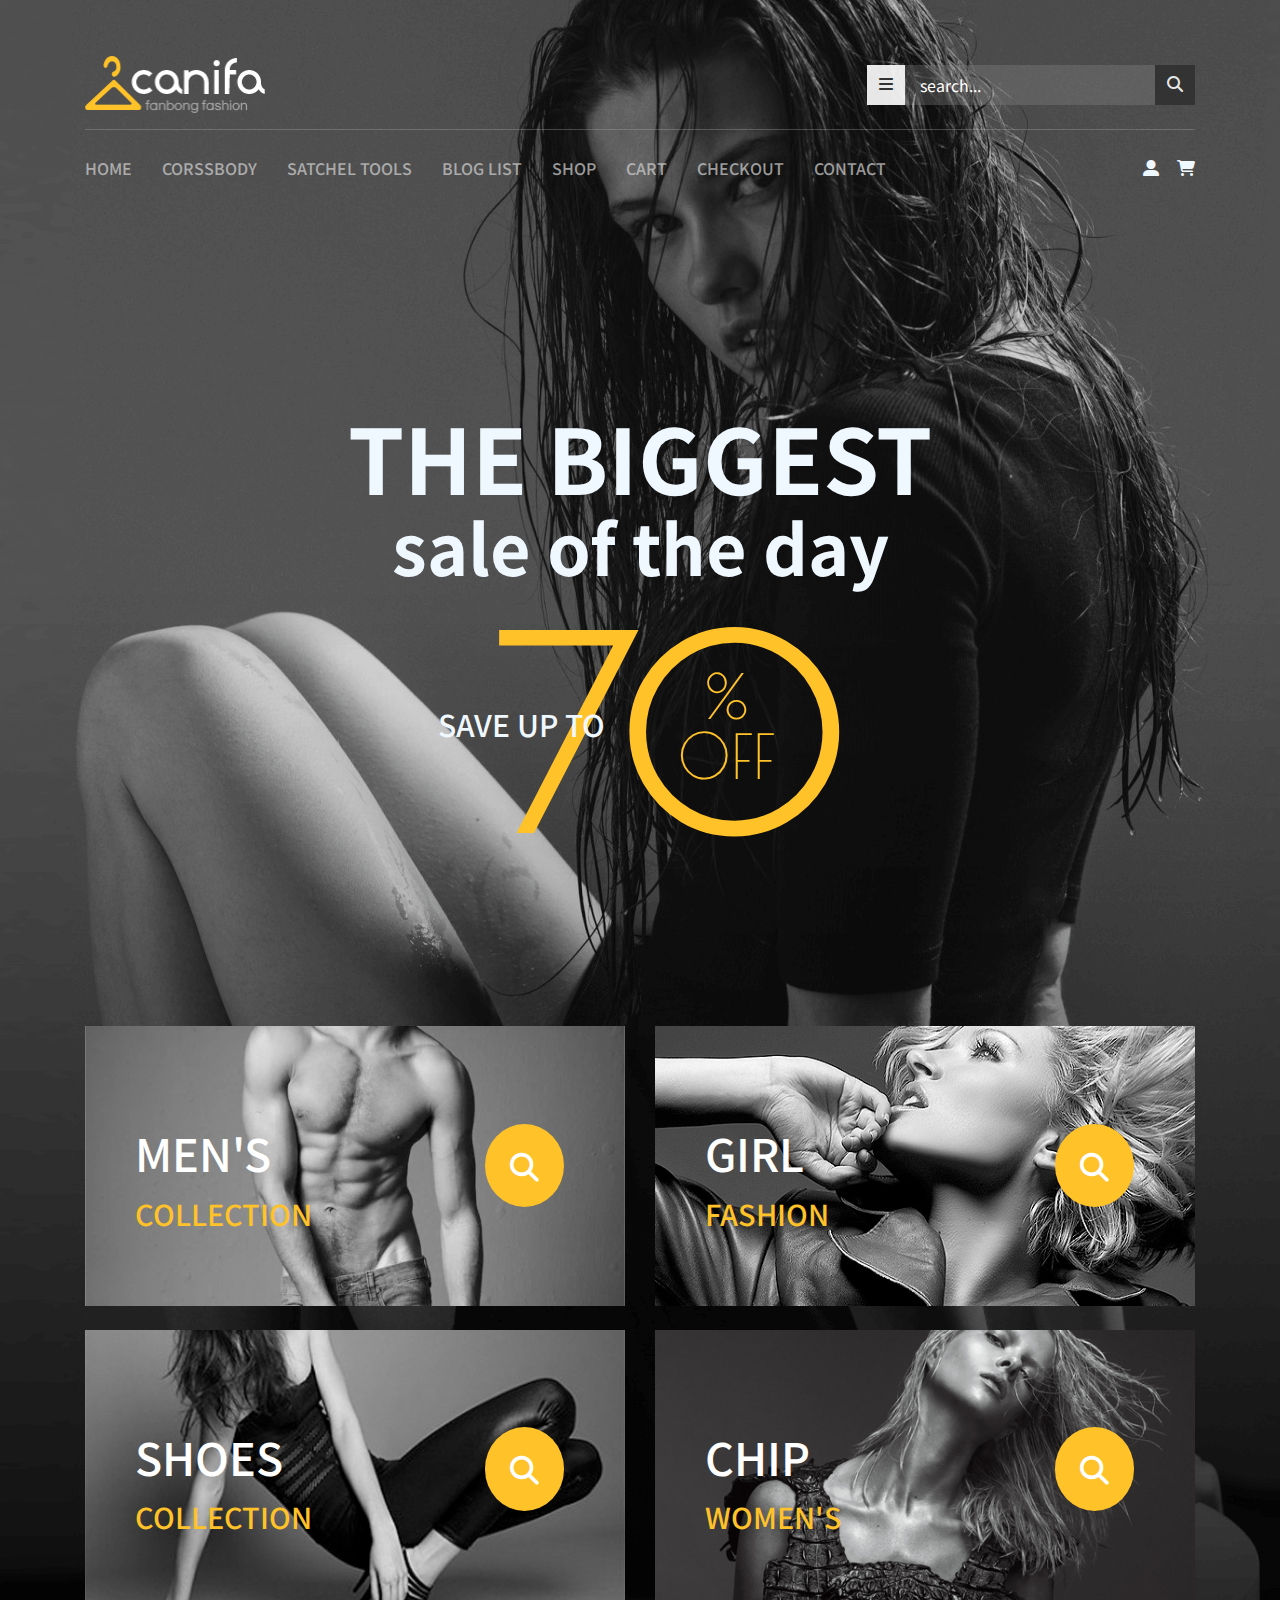
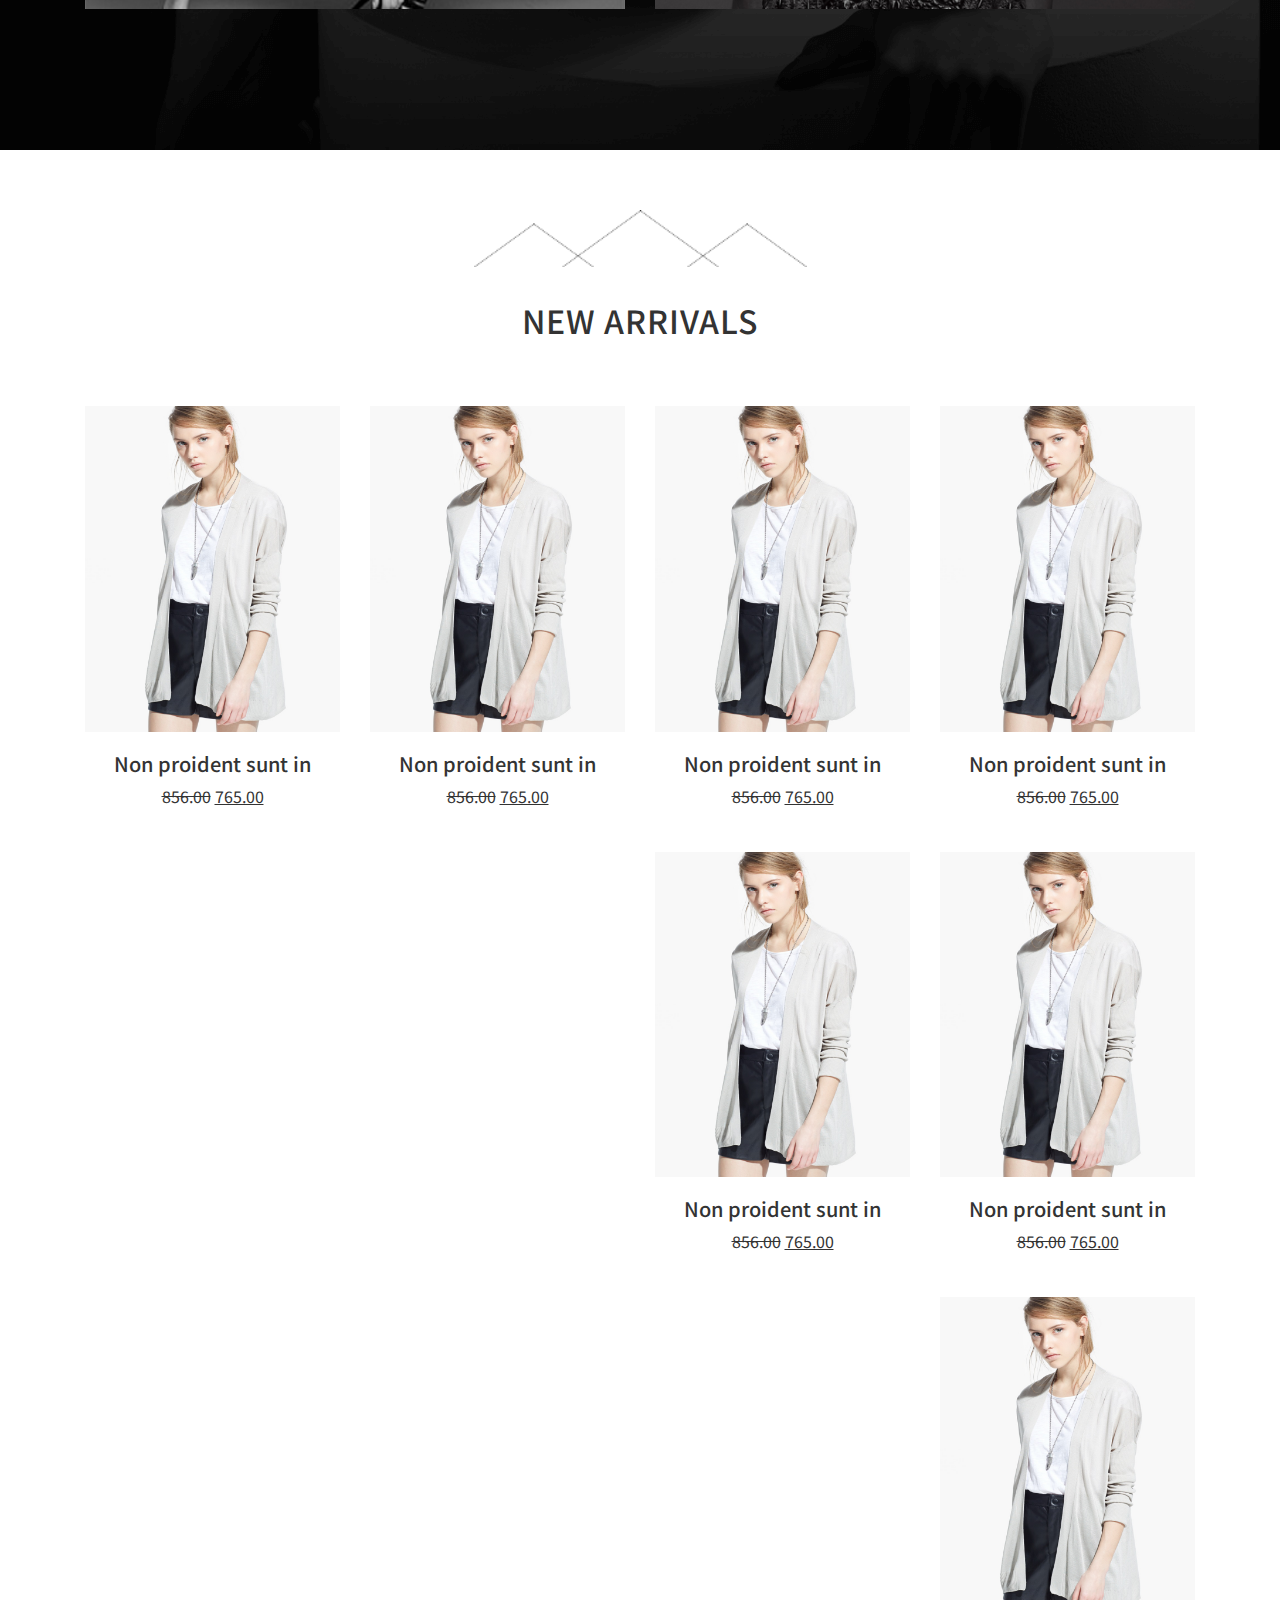
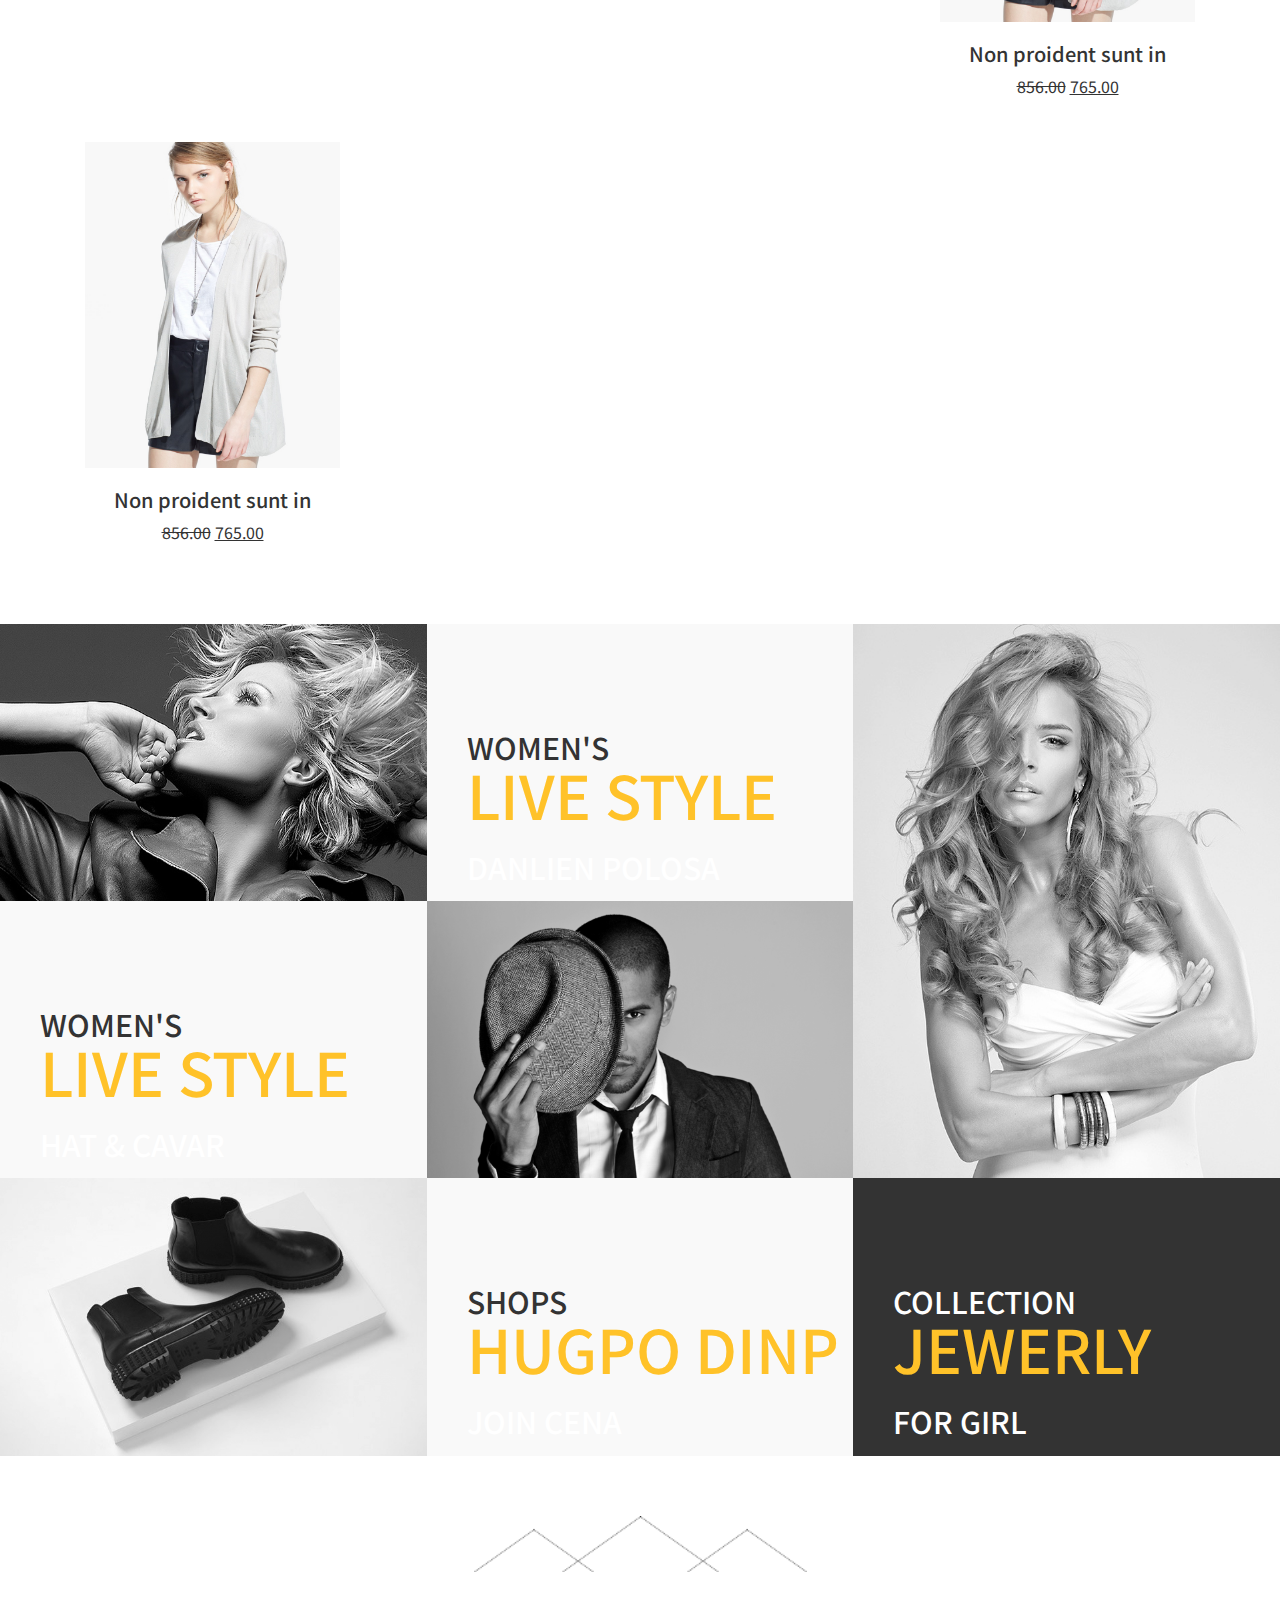
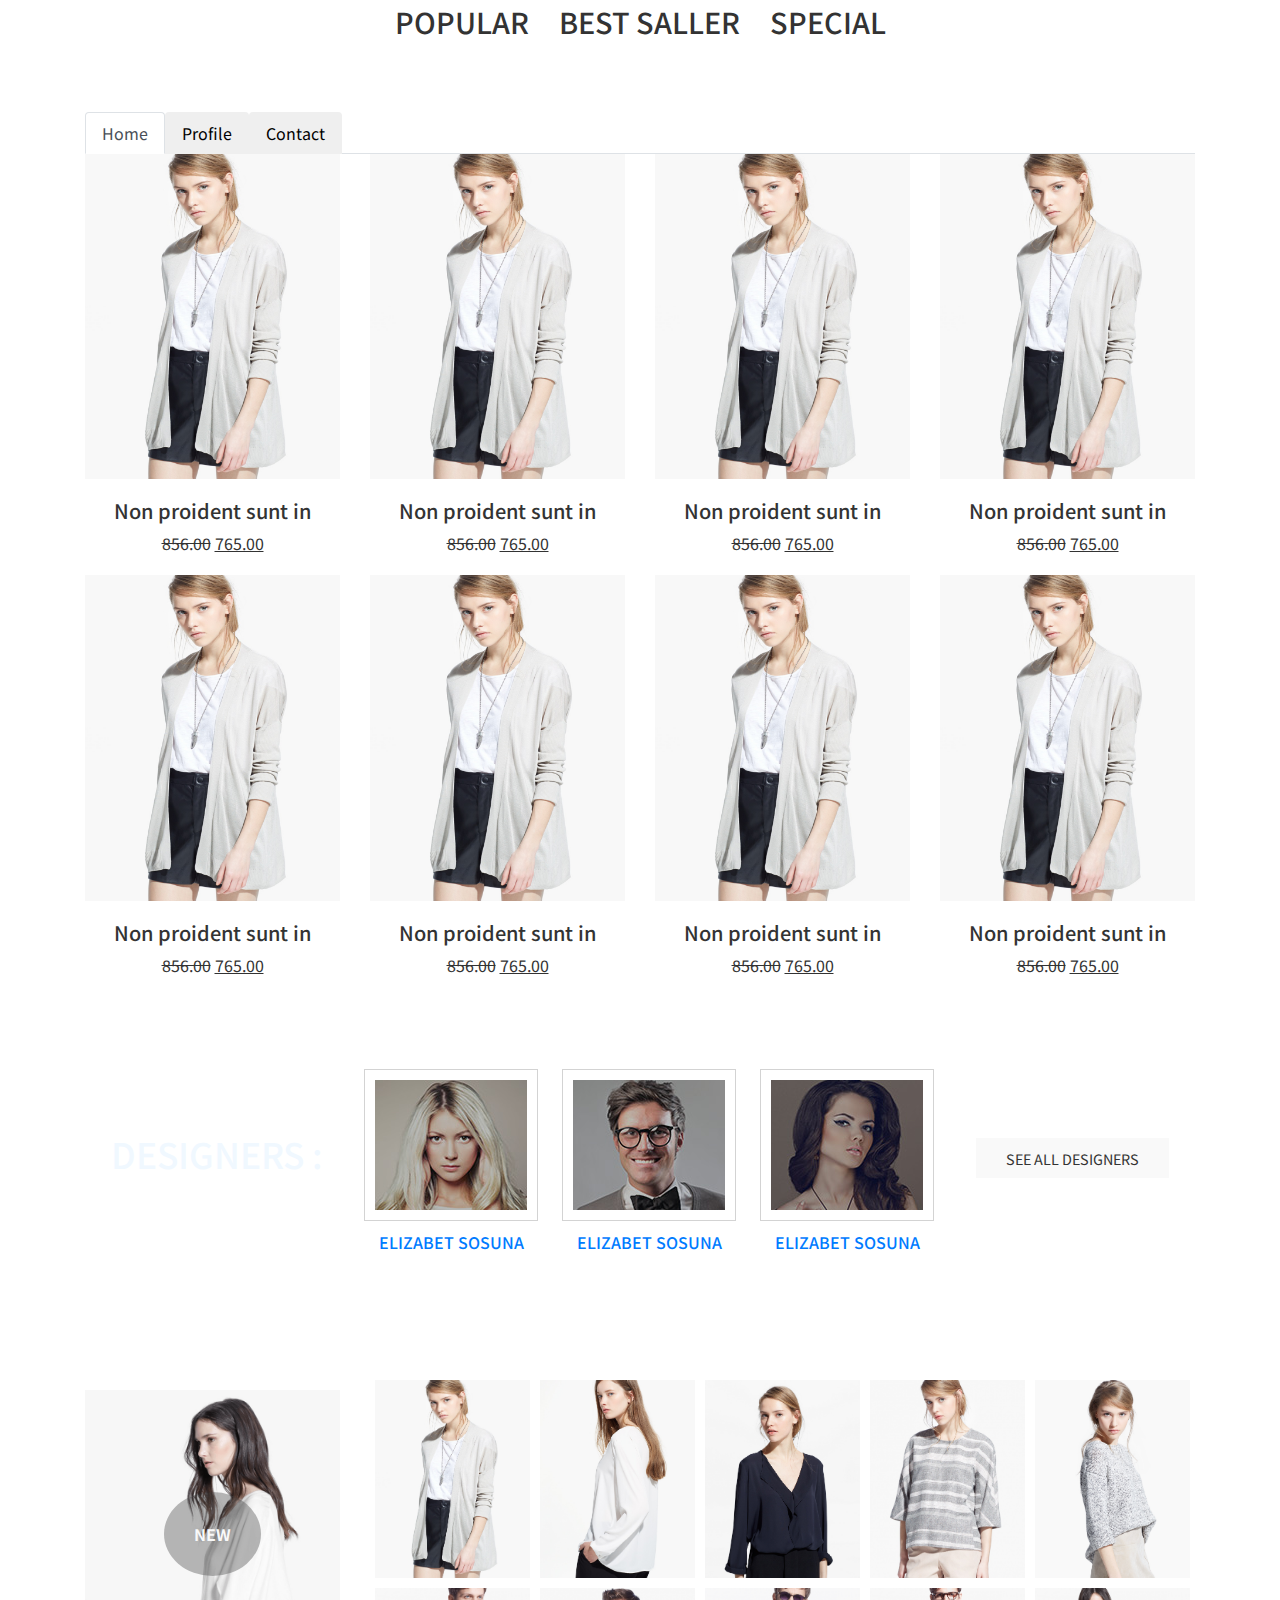
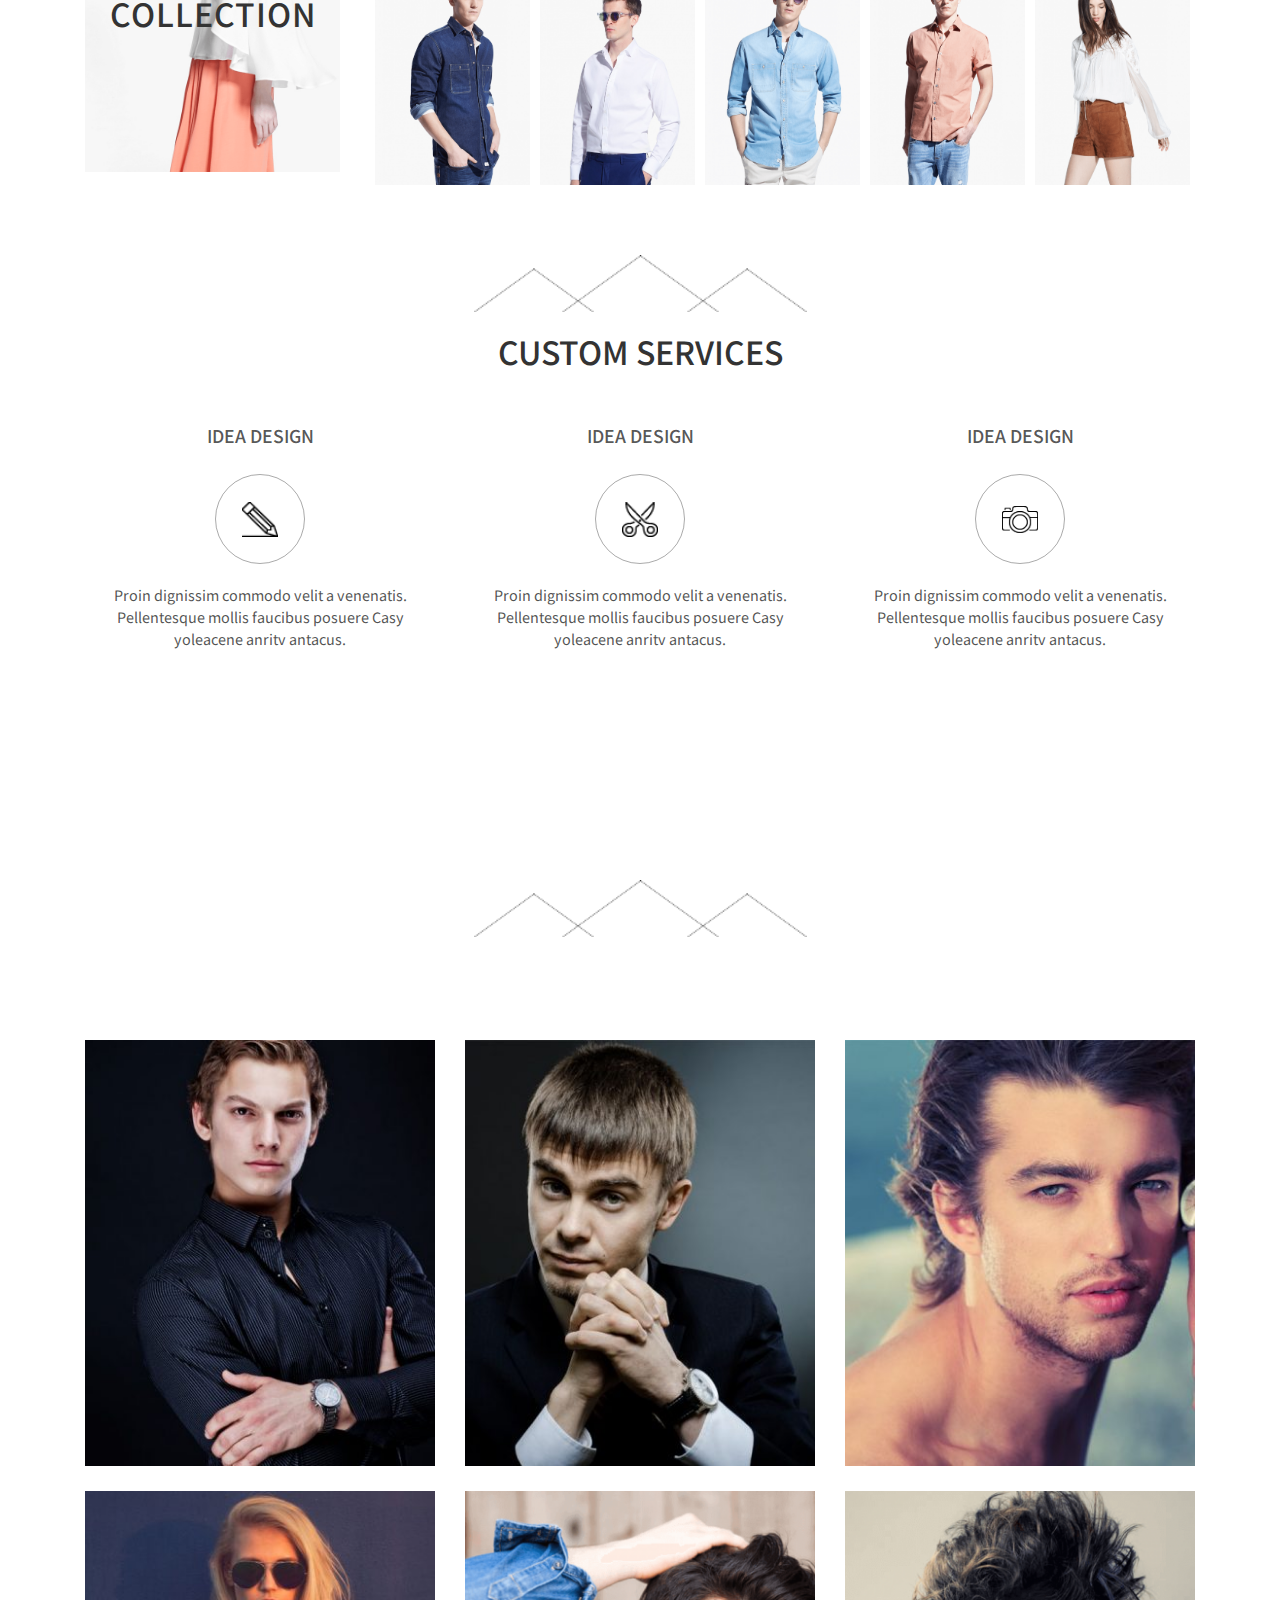
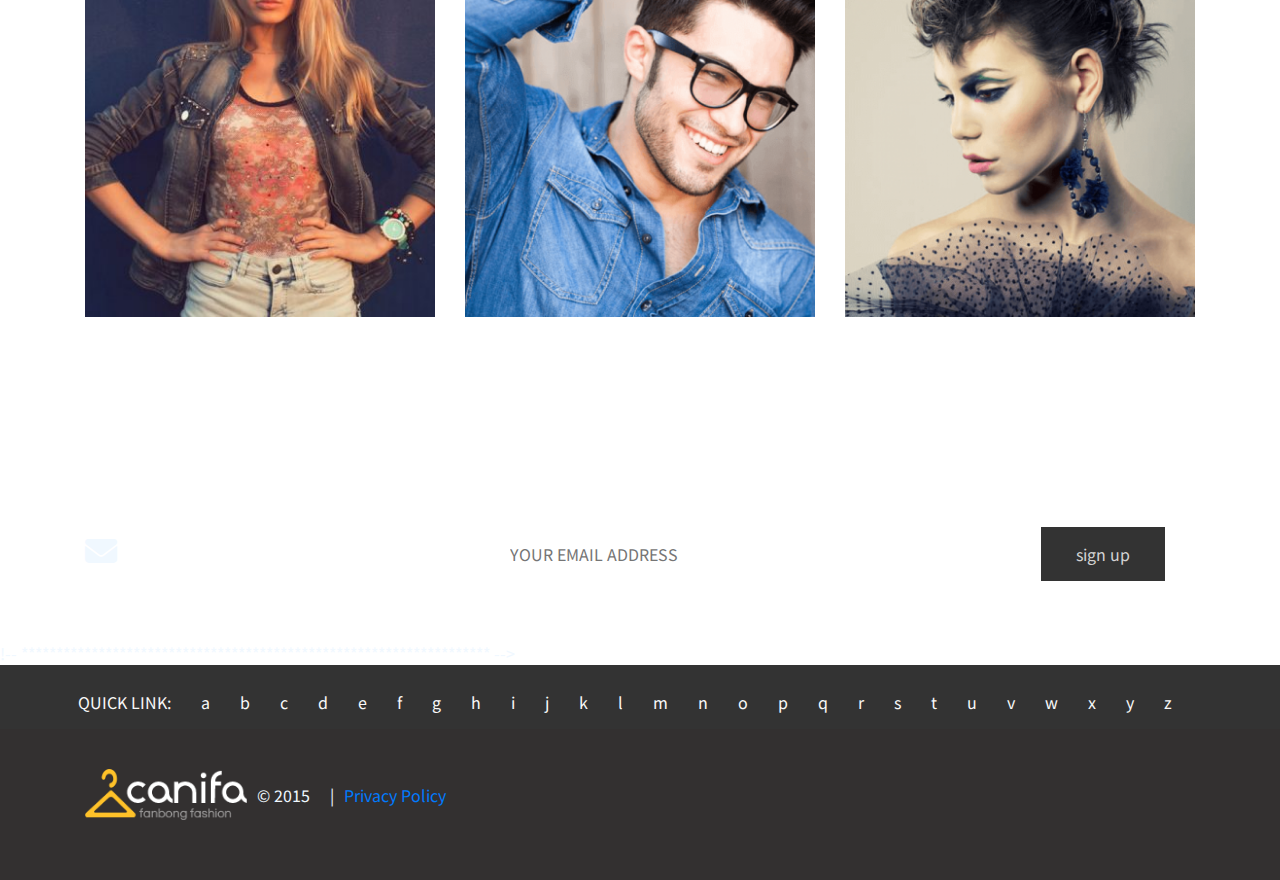
<file: index.html>
<!DOCTYPE html>
<html lang="en">

<head>
    <meta charset="UTF-8">
    <meta http-equiv="X-UA-Compatible" content="IE=edge">
    <meta name="viewport" content="width=device-width, initial-scale=1.0">
    <title>Canifa - Fashion Shop</title>
    <link rel="preconnect" href="https://fonts.googleapis.com">
    <link rel="preconnect" href="https://fonts.gstatic.com" crossorigin>
    <link
        href="https://fonts.googleapis.com/css2?family=Mandali&family=Montserrat:wght@400;700&family=Noto+Sans+JP:wght@400;500;700&display=swap"
        rel="stylesheet">
    <link rel="stylesheet" href="https://cdnjs.cloudflare.com/ajax/libs/font-awesome/6.1.0/css/all.min.css">
    <link rel="preconnect" href="https://fonts.googleapis.com">
    <link rel="preconnect" href="https://fonts.gstatic.com" crossorigin>
    <link href="https://fonts.googleapis.com/css2?family=Poiret+One&display=swap" rel="stylesheet">
    <link rel="stylesheet" href="css/bootstrap.min.css">
    <link rel="stylesheet" href="css/style.css">
</head>

<body>
    <!-- ******************************************************************* -->
    <div class="canifa">
        <div class="container">
            <header class="header">
                <div class="logo">
                    <img src="img/logo1.png" alt="">
                    <div class="search">
                        <a class="btn btn1"><i class="fa-solid fa-bars"></i></a>
                        <input type="search" name="search" id="search" placeholder="search...">
                        <a class="btn btn2"><i class="fa-solid fa-magnifying-glass"></i></a>
                    </div>
                </div>
                <div class="links">
                    <ul class="link">
                        <li class="linkItem"><a href="#">home</a></li>
                        <li class="linkItem"><a href="#">corssbody</a></li>
                        <li class="linkItem"><a href="#">satchel tools</a></li>
                        <li class="linkItem"><a href="#">blog list</a></li>
                        <li class="linkItem"><a href="#">shop</a></li>
                        <li class="linkItem"><a href="#">cart</a></li>
                        <li class="linkItem"><a href="#">checkout</a></li>
                        <li class="linkItem"><a href="#">contact</a></li>
                    </ul>
                    <div class="icon">
                        <i class="fa-solid fa-user-large"></i>
                        <i class="fa-solid fa-cart-shopping"></i>
                    </div>
                </div>
            </header>
            <div class="main">
                <div class="mainTitel">
                    <h1>THE BIGGEST <br><span>sale of the day</span></h1>
                    <div class="sale">
                        <strong>70</strong>
                        <span>% <br>off</span>
                        <h3>save up to</h3>
                    </div>
                </div>
            </div>
            <div class="row">
                <div class="col-lg-6 col-md-6 col-sm-12 mb-4 img-ad">
                    <div class="col-img">
                        <img src="img/ad_01.png" alt="">
                    </div>
                    <div class="img-layer">
                        <h3>men's <br><span>collection</span></h3>
                    </div>
                    <div class="over">
                        <a class="ad-icon" href="#"><i class="fa-solid fa-magnifying-glass"></i></a>
                    </div>
                    <div class="text-hiden">
                        <p>Many students are <br> cash conteos</p>
                    </div>
                </div>
                <div class="col-lg-6 col-md-6 col-sm-12 mb-4 img-ad">
                    <div class="col-img">
                        <img src="img/ad_02.png" alt="">
                    </div>
                    <div class="img-layer">
                        <h3>GIRL<br><span>FASHION</span></h3>
                    </div>
                    <div class="over">
                        <a class="ad-icon" href="#"><i class="fa-solid fa-magnifying-glass"></i></a>
                    </div>
                    <div class="text-hiden">
                        <p>Many students are <br> cash conteos</p>
                    </div>
                </div>
                <div class="col-lg-6 col-md-6 col-sm-12 mb-4 img-ad">
                    <div class="col-img">
                        <img src="img/ad_03.png" alt="">
                    </div>
                    <div class="img-layer">
                        <h3>SHOES<br><span>collection</span></h3>
                    </div>
                    <div class="over">
                        <a class="ad-icon" href="#"><i class="fa-solid fa-magnifying-glass"></i></a>
                    </div>
                    <div class="text-hiden">
                        <p>Many students are <br> cash conteos</p>
                    </div>
                </div>
                <div class="col-lg-6 col-md-6 col-sm-12 mb-4 img-ad">
                    <div class="col-img">
                        <img src="img/ad_04.png" alt="">
                    </div>
                    <div class="img-layer">
                        <h3>CHIP<br><span>WOMEN'S</span></h3>
                    </div>
                    <div class="over">
                        <a class="ad-icon" href="#"><i class="fa-solid fa-magnifying-glass"></i></a>
                    </div>
                    <div class="text-hiden">
                        <p>Many students are <br> cash conteos</p>
                    </div>
                </div>
            </div>
        </div>
    </div>
    <!-- ******************************************************************* -->
    <div class="new-arrivals">
        <div class="container">
            <div class="logo2">
                <img class="img-logo" src="img/bg_title.png" alt="logo">
                <div class="titel">
                    <i class="fa-solid fa-arrow-left"></i>
                    <h2>new arrivals</h2>
                    <i class="fa-solid fa-arrow-right"></i>
                </div>
            </div>
            <div class="row">
                <div class="col-lg-3 col-md-6 col-sm-12">
                    <div class="card">
                        <div class="changeImg">
                            <img class="imgFront" src="img/9.png" alt="image front">
                            <img class="imgBack" src="img/7.png" alt="image back">
                            <div class="layer">
                                <div class="layerContent">
                                    <div class="layer-icon">
                                        <i class="fa-solid fa-heart"></i>
                                        <i class="fa-solid fa-magnifying-glass"></i>
                                        <i class="fa-solid fa-square-arrow-up-right"></i>
                                    </div>
                                    <button onclick="addToCart()" class="btn btn1">add to cart</button>                                </div>
                            </div>
                        </div>
                        <div class="card-body">
                            <h5>Non proident sunt in</h5>
                            <del>856.00</del>
                            <ins>765.00</ins>
                        </div>
                    </div>
                </div>
                <div class="col-lg-3 col-md-6 col-sm-12">
                    <div class="card">
                        <div class="changeImg">
                            <img class="imgFront" src="img/9.png" alt="image front">
                            <img class="imgBack" src="img/7.png" alt="image back">
                            <div class="layer">
                                <div class="layerContent">
                                    <div class="layer-icon">
                                        <i class="fa-solid fa-heart"></i>
                                        <i class="fa-solid fa-magnifying-glass"></i>
                                        <i class="fa-solid fa-square-arrow-up-right"></i>
                                    </div>
                                    <button class="btn btn1">Add To Card</button>
                                </div>
                            </div>
                        </div>
                        <div class="card-body">
                            <h5>Non proident sunt in</h5>
                            <del>856.00</del>
                            <ins>765.00</ins>
                        </div>
                    </div>
                </div>
                <div class="col-lg-3 col-md-6 col-sm-12">
                    <div class="card">
                        <div class="changeImg">
                            <img class="imgFront" src="img/9.png" alt="image front">
                            <img class="imgBack" src="img/7.png" alt="image back">
                            <div class="layer">
                                <div class="layerContent">
                                    <div class="layer-icon">
                                        <i class="fa-solid fa-heart"></i>
                                        <i class="fa-solid fa-magnifying-glass"></i>
                                        <i class="fa-solid fa-square-arrow-up-right"></i>
                                    </div>
                                    <button class="btn btn1">Add To Card</button>
                                </div>
                            </div>
                        </div>
                        <div class="card-body">
                            <h5>Non proident sunt in</h5>
                            <del>856.00</del>
                            <ins>765.00</ins>
                        </div>
                    </div>
                </div>
                <div class="col-lg-3 col-md-6 col-sm-12">
                    <div class="card">
                        <div class="changeImg">
                            <img class="imgFront" src="img/9.png" alt="image front">
                            <img class="imgBack" src="img/7.png" alt="image back">
                            <div class="layer">
                                <div class="layerContent">
                                    <div class="layer-icon">
                                        <i class="fa-solid fa-heart"></i>
                                        <i class="fa-solid fa-magnifying-glass"></i>
                                        <i class="fa-solid fa-square-arrow-up-right"></i>
                                    </div>
                                    <button class="btn btn1">Add To Card</button>
                                </div>
                            </div>
                        </div>
                        <div class="card-body">
                            <h5>Non proident sunt in</h5>
                            <del>856.00</del>
                            <ins>765.00</ins>
                        </div>
                    </div>
                </div>
            </div>
            <div class="row mt-4">
                <div class="col-lg-3 col-md-6 col-sm-12"></div>
                <div class="col-lg-3 col-md-6 col-sm-12"></div>
                <div class="col-lg-3 col-md-6 col-sm-12">
                    <div class="card">
                        <div class="changeImg">
                            <img class="imgFront" src="img/9.png" alt="image front">
                            <img class="imgBack" src="img/7.png" alt="image back">
                            <div class="layer">
                                <div class="layerContent">
                                    <div class="layer-icon">
                                        <i class="fa-solid fa-heart"></i>
                                        <i class="fa-solid fa-magnifying-glass"></i>
                                        <i class="fa-solid fa-square-arrow-up-right"></i>
                                    </div>
                                    <button class="btn btn1">Add To Card</button>
                                </div>
                            </div>
                        </div>
                        <div class="card-body">
                            <h5>Non proident sunt in</h5>
                            <del>856.00</del>
                            <ins>765.00</ins>
                        </div>
                    </div>
                </div>
                <div class="col-lg-3 col-md-6 col-sm-12">
                    <div class="card">
                        <div class="changeImg">
                            <img class="imgFront" src="img/9.png" alt="image front">
                            <img class="imgBack" src="img/7.png" alt="image back">
                            <div class="layer">
                                <div class="layerContent">
                                    <div class="layer-icon">
                                        <i class="fa-solid fa-heart"></i>
                                        <i class="fa-solid fa-magnifying-glass"></i>
                                        <i class="fa-solid fa-square-arrow-up-right"></i>
                                    </div>
                                    <button class="btn btn1">Add To Card</button>
                                </div>
                            </div>
                        </div>
                        <div class="card-body">
                            <h5>Non proident sunt in</h5>
                            <del>856.00</del>
                            <ins>765.00</ins>
                        </div>
                    </div>
                </div>
            </div>
            <div class="row mt-4">
                <div class="col-lg-3 col-md-6 col-sm-12"></div>
                <div class="col-lg-3 col-md-6 col-sm-12"></div>
                <div class="col-lg-3 col-md-6 col-sm-12"></div>
                <div class="col-lg-3 col-md-6 col-sm-12">
                    <div class="card">
                        <div class="changeImg">
                            <img class="imgFront" src="img/9.png" alt="image front">
                            <img class="imgBack" src="img/7.png" alt="image back">
                            <div class="layer">
                                <div class="layerContent">
                                    <div class="layer-icon">
                                        <i class="fa-solid fa-heart"></i>
                                        <i class="fa-solid fa-magnifying-glass"></i>
                                        <i class="fa-solid fa-square-arrow-up-right"></i>
                                    </div>
                                    <button class="btn btn1">Add To Card</button>
                                </div>
                            </div>
                        </div>
                        <div class="card-body">
                            <h5>Non proident sunt in</h5>
                            <del>856.00</del>
                            <ins>765.00</ins>
                        </div>
                    </div>
                </div>
            </div>
            <div class="row mt-4">
                <div class="col-lg-3 col-md-6 col-sm-12">
                    <div class="card">
                        <div class="changeImg">
                            <img class="imgFront" src="img/9.png" alt="image front">
                            <img class="imgBack" src="img/7.png" alt="image back">
                            <div class="layer">
                                <div class="layerContent">
                                    <div class="layer-icon">
                                        <i class="fa-solid fa-heart"></i>
                                        <i class="fa-solid fa-magnifying-glass"></i>
                                        <i class="fa-solid fa-square-arrow-up-right"></i>
                                    </div>
                                    <button class="btn btn1">Add To Card</button>
                                </div>
                            </div>
                        </div>
                        <div class="card-body">
                            <h5>Non proident sunt in</h5>
                            <del>856.00</del>
                            <ins>765.00</ins>
                        </div>
                    </div>
                </div>
            </div>
        </div>
    </div>
    <!-- ******************************************************************* -->
    <div class="live-style">
        <div class="ads">
            <div class="ad-left ad-left-big">
                <div class="ads">
                    <div class="ad-left">
                        <img src="img/ad_05.png" alt="">
                    </div>
                    <div class="ad-right ad-style">
                        <h2><span class="span1">women's</span><br>live style<br><span class="span2">DANLIEN
                                POLOSA</span></h2>
                    </div>
                </div>
                <div class="ads">
                    <div class="ad-left ad-style">
                        <h2><span class="span1">women's</span><br>live style<br><span class="span2">HAT & CAVAR</span>
                        </h2>
                    </div>
                    <div class="ad-right">
                        <img src="img/ad_06.png" alt="">
                    </div>
                </div>
            </div>
            <div class="ad-right ad-right-big">
                <img src="img/ad_08.png" alt="">
            </div>
        </div>
        <div class="shop">
            <div class="shop-content">
                <img src="img/ad_07.png" alt="">
            </div>
            <div class="shop-content light">
                <h2><span class="span1">shops</span><br>HUGPO DINP<br><span class="span2">JOIN CENA</span></h2>
            </div>
            <div class="shop-content dark">
                <h2><span class="span1">COLLECTION</span><br>JEWERLY<br><span class="span2">FOR GIRL</span></h2>
            </div>
        </div>
    </div>
    <!-- ******************************************************************* -->
    <div class="fashion">
        <div class="container">
            <div class="logo2">
                <img class="img-logo" src="img/bg_title.png" alt="logo">
                <div class="links">
                    <i class="fa-solid fa-arrow-left"></i>
                    <ul>
                        <li><a href="#">popular</a></li>
                        <li><a href="#">best saller</a></li>
                        <li><a href="#">special</a></li>
                    </ul>
                    <i class="fa-solid fa-arrow-right"></i>
                </div>
            </div>



            <!-- <div class="row">
                <div class="col-lg-3 col-md-6 col-sm-12">
                    <div class="card">
                        <div class="changeImg">
                            <img class="imgFront" src="img/9.png" alt="image front">
                            <img class="imgBack" src="img/7.png" alt="image back">
                            <div class="layer">
                                <div class="layerContent">
                                    <div class="layer-icon">
                                        <i class="fa-solid fa-heart"></i>
                                        <i class="fa-solid fa-magnifying-glass"></i>
                                        <i class="fa-solid fa-square-arrow-up-right"></i>
                                    </div>
                                    <button class="btn btn1">Add To Card</button>
                                </div>
                            </div>
                        </div>
                        <div class="card-body">
                            <h5>Non proident sunt in</h5>
                            <del>856.00</del>
                            <ins>765.00</ins>
                        </div>
                    </div>
                </div>
                <div class="col-lg-3 col-md-6 col-sm-12">
                    <div class="card">
                        <div class="changeImg">
                            <img class="imgFront" src="img/9.png" alt="image front">
                            <img class="imgBack" src="img/7.png" alt="image back">
                            <div class="layer">
                                <div class="layerContent">
                                    <div class="layer-icon">
                                        <i class="fa-solid fa-heart"></i>
                                        <i class="fa-solid fa-magnifying-glass"></i>
                                        <i class="fa-solid fa-square-arrow-up-right"></i>
                                    </div>
                                    <button class="btn btn1">Add To Card</button>
                                </div>
                            </div>
                        </div>
                        <div class="card-body">
                            <h5>Non proident sunt in</h5>
                            <del>856.00</del>
                            <ins>765.00</ins>
                        </div>
                    </div>
                </div>
                <div class="col-lg-3 col-md-6 col-sm-12">
                    <div class="card">
                        <div class="changeImg">
                            <img class="imgFront" src="img/9.png" alt="image front">
                            <img class="imgBack" src="img/7.png" alt="image back">
                            <div class="layer">
                                <div class="layerContent">
                                    <div class="layer-icon">
                                        <i class="fa-solid fa-heart"></i>
                                        <i class="fa-solid fa-magnifying-glass"></i>
                                        <i class="fa-solid fa-square-arrow-up-right"></i>
                                    </div>
                                    <button class="btn btn1">Add To Card</button>
                                </div>
                            </div>
                        </div>
                        <div class="card-body">
                            <h5>Non proident sunt in</h5>
                            <del>856.00</del>
                            <ins>765.00</ins>
                        </div>
                    </div>
                </div>
                <div class="col-lg-3 col-md-6 col-sm-12">
                    <div class="card">
                        <div class="changeImg">
                            <img class="imgFront" src="img/9.png" alt="image front">
                            <img class="imgBack" src="img/7.png" alt="image back">
                            <div class="layer">
                                <div class="layerContent">
                                    <div class="layer-icon">
                                        <i class="fa-solid fa-heart"></i>
                                        <i class="fa-solid fa-magnifying-glass"></i>
                                        <i class="fa-solid fa-square-arrow-up-right"></i>
                                    </div>
                                    <button class="btn btn1">Add To Card</button>
                                </div>
                            </div>
                        </div>
                        <div class="card-body">
                            <h5>Non proident sunt in</h5>
                            <del>856.00</del>
                            <ins>765.00</ins>
                        </div>
                    </div>
                </div>
                <div class="col-lg-3 col-md-6 col-sm-12">
                    <div class="card">
                        <div class="changeImg">
                            <img class="imgFront" src="img/9.png" alt="image front">
                            <img class="imgBack" src="img/7.png" alt="image back">
                            <div class="layer">
                                <div class="layerContent">
                                    <div class="layer-icon">
                                        <i class="fa-solid fa-heart"></i>
                                        <i class="fa-solid fa-magnifying-glass"></i>
                                        <i class="fa-solid fa-square-arrow-up-right"></i>
                                    </div>
                                    <button class="btn btn1">Add To Card</button>
                                </div>
                            </div>
                        </div>
                        <div class="card-body">
                            <h5>Non proident sunt in</h5>
                            <del>856.00</del>
                            <ins>765.00</ins>
                        </div>
                    </div>
                </div>
                <div class="col-lg-3 col-md-6 col-sm-12">
                    <div class="card">
                        <div class="changeImg">
                            <img class="imgFront" src="img/9.png" alt="image front">
                            <img class="imgBack" src="img/7.png" alt="image back">
                            <div class="layer">
                                <div class="layerContent">
                                    <div class="layer-icon">
                                        <i class="fa-solid fa-heart"></i>
                                        <i class="fa-solid fa-magnifying-glass"></i>
                                        <i class="fa-solid fa-square-arrow-up-right"></i>
                                    </div>
                                    <button class="btn btn1">Add To Card</button>
                                </div>
                            </div>
                        </div>
                        <div class="card-body">
                            <h5>Non proident sunt in</h5>
                            <del>856.00</del>
                            <ins>765.00</ins>
                        </div>
                    </div>
                </div>
                <div class="col-lg-3 col-md-6 col-sm-12">
                    <div class="card">
                        <div class="changeImg">
                            <img class="imgFront" src="img/9.png" alt="image front">
                            <img class="imgBack" src="img/7.png" alt="image back">
                            <div class="layer">
                                <div class="layerContent">
                                    <div class="layer-icon">
                                        <i class="fa-solid fa-heart"></i>
                                        <i class="fa-solid fa-magnifying-glass"></i>
                                        <i class="fa-solid fa-square-arrow-up-right"></i>
                                    </div>
                                    <button class="btn btn1">Add To Card</button>
                                </div>
                            </div>
                        </div>
                        <div class="card-body">
                            <h5>Non proident sunt in</h5>
                            <del>856.00</del>
                            <ins>765.00</ins>
                        </div>
                    </div>
                </div>
                <div class="col-lg-3 col-md-6 col-sm-12">
                    <div class="card">
                        <div class="changeImg">
                            <img class="imgFront" src="img/9.png" alt="image front">
                            <img class="imgBack" src="img/7.png" alt="image back">
                            <div class="layer">
                                <div class="layerContent">
                                    <div class="layer-icon">
                                        <i class="fa-solid fa-heart"></i>
                                        <i class="fa-solid fa-magnifying-glass"></i>
                                        <i class="fa-solid fa-square-arrow-up-right"></i>
                                    </div>
                                    <button class="btn btn1">Add To Card</button>
                                </div>
                            </div>
                        </div>
                        <div class="card-body">
                            <h5>Non proident sunt in</h5>
                            <del>856.00</del>
                            <ins>765.00</ins>
                        </div>
                    </div>
                </div>
            </div> -->




            <ul class="nav nav-tabs" id="myTab" role="tablist">
                <li class="nav-item" role="presentation">
                    <button class="nav-link active" id="home-tab" data-toggle="tab" data-target="#home" type="button" role="tab" aria-controls="home" aria-selected="true">Home</button>
                </li>
                <li class="nav-item" role="presentation">
                    <button class="nav-link" id="profile-tab" data-toggle="tab" data-target="#profile" type="button" role="tab" aria-controls="profile" aria-selected="false">Profile</button>
                </li>
                <li class="nav-item" role="presentation">
                    <button class="nav-link" id="contact-tab" data-toggle="tab" data-target="#contact" type="button" role="tab" aria-controls="contact" aria-selected="false">Contact</button>
                </li>
            </ul>
                <div class="tab-content" id="myTabContent">
                <div class="tab-pane fade show active" id="home" role="tabpanel" aria-labelledby="home-tab">
                    <div class="row">
                        <div class="col-lg-3 col-md-6 col-sm-12">
                            <div class="card">
                                <div class="changeImg">
                                    <img class="imgFront" src="img/9.png" alt="image front">
                                    <img class="imgBack" src="img/7.png" alt="image back">
                                    <div class="layer">
                                        <div class="layerContent">
                                            <div class="layer-icon">
                                                <i class="fa-solid fa-heart"></i>
                                                <i class="fa-solid fa-magnifying-glass"></i>
                                                <i class="fa-solid fa-square-arrow-up-right"></i>
                                            </div>
                                            <button class="btn btn1">Add To Card</button>
                                        </div>
                                    </div>
                                </div>
                                <div class="card-body">
                                    <h5>Non proident sunt in</h5>
                                    <del>856.00</del>
                                    <ins>765.00</ins>
                                </div>
                            </div>
                        </div>
                        <div class="col-lg-3 col-md-6 col-sm-12">
                            <div class="card">
                                <div class="changeImg">
                                    <img class="imgFront" src="img/9.png" alt="image front">
                                    <img class="imgBack" src="img/7.png" alt="image back">
                                    <div class="layer">
                                        <div class="layerContent">
                                            <div class="layer-icon">
                                                <i class="fa-solid fa-heart"></i>
                                                <i class="fa-solid fa-magnifying-glass"></i>
                                                <i class="fa-solid fa-square-arrow-up-right"></i>
                                            </div>
                                            <button class="btn btn1">Add To Card</button>
                                        </div>
                                    </div>
                                </div>
                                <div class="card-body">
                                    <h5>Non proident sunt in</h5>
                                    <del>856.00</del>
                                    <ins>765.00</ins>
                                </div>
                            </div>
                        </div>
                        <div class="col-lg-3 col-md-6 col-sm-12">
                            <div class="card">
                                <div class="changeImg">
                                    <img class="imgFront" src="img/9.png" alt="image front">
                                    <img class="imgBack" src="img/7.png" alt="image back">
                                    <div class="layer">
                                        <div class="layerContent">
                                            <div class="layer-icon">
                                                <i class="fa-solid fa-heart"></i>
                                                <i class="fa-solid fa-magnifying-glass"></i>
                                                <i class="fa-solid fa-square-arrow-up-right"></i>
                                            </div>
                                            <button class="btn btn1">Add To Card</button>
                                        </div>
                                    </div>
                                </div>
                                <div class="card-body">
                                    <h5>Non proident sunt in</h5>
                                    <del>856.00</del>
                                    <ins>765.00</ins>
                                </div>
                            </div>
                        </div>
                        <div class="col-lg-3 col-md-6 col-sm-12">
                            <div class="card">
                                <div class="changeImg">
                                    <img class="imgFront" src="img/9.png" alt="image front">
                                    <img class="imgBack" src="img/7.png" alt="image back">
                                    <div class="layer">
                                        <div class="layerContent">
                                            <div class="layer-icon">
                                                <i class="fa-solid fa-heart"></i>
                                                <i class="fa-solid fa-magnifying-glass"></i>
                                                <i class="fa-solid fa-square-arrow-up-right"></i>
                                            </div>
                                            <button class="btn btn1">Add To Card</button>
                                        </div>
                                    </div>
                                </div>
                                <div class="card-body">
                                    <h5>Non proident sunt in</h5>
                                    <del>856.00</del>
                                    <ins>765.00</ins>
                                </div>
                            </div>
                        </div>
                        <div class="col-lg-3 col-md-6 col-sm-12">
                            <div class="card">
                                <div class="changeImg">
                                    <img class="imgFront" src="img/9.png" alt="image front">
                                    <img class="imgBack" src="img/7.png" alt="image back">
                                    <div class="layer">
                                        <div class="layerContent">
                                            <div class="layer-icon">
                                                <i class="fa-solid fa-heart"></i>
                                                <i class="fa-solid fa-magnifying-glass"></i>
                                                <i class="fa-solid fa-square-arrow-up-right"></i>
                                            </div>
                                            <button class="btn btn1">Add To Card</button>
                                        </div>
                                    </div>
                                </div>
                                <div class="card-body">
                                    <h5>Non proident sunt in</h5>
                                    <del>856.00</del>
                                    <ins>765.00</ins>
                                </div>
                            </div>
                        </div>
                        <div class="col-lg-3 col-md-6 col-sm-12">
                            <div class="card">
                                <div class="changeImg">
                                    <img class="imgFront" src="img/9.png" alt="image front">
                                    <img class="imgBack" src="img/7.png" alt="image back">
                                    <div class="layer">
                                        <div class="layerContent">
                                            <div class="layer-icon">
                                                <i class="fa-solid fa-heart"></i>
                                                <i class="fa-solid fa-magnifying-glass"></i>
                                                <i class="fa-solid fa-square-arrow-up-right"></i>
                                            </div>
                                            <button class="btn btn1">Add To Card</button>
                                        </div>
                                    </div>
                                </div>
                                <div class="card-body">
                                    <h5>Non proident sunt in</h5>
                                    <del>856.00</del>
                                    <ins>765.00</ins>
                                </div>
                            </div>
                        </div>
                        <div class="col-lg-3 col-md-6 col-sm-12">
                            <div class="card">
                                <div class="changeImg">
                                    <img class="imgFront" src="img/9.png" alt="image front">
                                    <img class="imgBack" src="img/7.png" alt="image back">
                                    <div class="layer">
                                        <div class="layerContent">
                                            <div class="layer-icon">
                                                <i class="fa-solid fa-heart"></i>
                                                <i class="fa-solid fa-magnifying-glass"></i>
                                                <i class="fa-solid fa-square-arrow-up-right"></i>
                                            </div>
                                            <button class="btn btn1">Add To Card</button>
                                        </div>
                                    </div>
                                </div>
                                <div class="card-body">
                                    <h5>Non proident sunt in</h5>
                                    <del>856.00</del>
                                    <ins>765.00</ins>
                                </div>
                            </div>
                        </div>
                        <div class="col-lg-3 col-md-6 col-sm-12">
                            <div class="card">
                                <div class="changeImg">
                                    <img class="imgFront" src="img/9.png" alt="image front">
                                    <img class="imgBack" src="img/7.png" alt="image back">
                                    <div class="layer">
                                        <div class="layerContent">
                                            <div class="layer-icon">
                                                <i class="fa-solid fa-heart"></i>
                                                <i class="fa-solid fa-magnifying-glass"></i>
                                                <i class="fa-solid fa-square-arrow-up-right"></i>
                                            </div>
                                            <button class="btn btn1">Add To Card</button>
                                        </div>
                                    </div>
                                </div>
                                <div class="card-body">
                                    <h5>Non proident sunt in</h5>
                                    <del>856.00</del>
                                    <ins>765.00</ins>
                                </div>
                            </div>
                        </div>
                    </div>
                </div>
                <div class="tab-pane fade" id="profile" role="tabpanel" aria-labelledby="profile-tab">
                    <div class="row">
                        <div class="col-lg-3 col-md-6 col-sm-12">
                            <div class="card">
                                <div class="changeImg">
                                    <img class="imgFront" src="img/9.png" alt="image front">
                                    <img class="imgBack" src="img/7.png" alt="image back">
                                    <div class="layer">
                                        <div class="layerContent">
                                            <div class="layer-icon">
                                                <i class="fa-solid fa-heart"></i>
                                                <i class="fa-solid fa-magnifying-glass"></i>
                                                <i class="fa-solid fa-square-arrow-up-right"></i>
                                            </div>
                                            <button class="btn btn1">Add To Card</button>
                                        </div>
                                    </div>
                                </div>
                                <div class="card-body">
                                    <h5>Non proident sunt in</h5>
                                    <del>856.00</del>
                                    <ins>765.00</ins>
                                </div>
                            </div>
                        </div>
                        <div class="col-lg-3 col-md-6 col-sm-12">
                            <div class="card">
                                <div class="changeImg">
                                    <img class="imgFront" src="img/9.png" alt="image front">
                                    <img class="imgBack" src="img/7.png" alt="image back">
                                    <div class="layer">
                                        <div class="layerContent">
                                            <div class="layer-icon">
                                                <i class="fa-solid fa-heart"></i>
                                                <i class="fa-solid fa-magnifying-glass"></i>
                                                <i class="fa-solid fa-square-arrow-up-right"></i>
                                            </div>
                                            <button class="btn btn1">Add To Card</button>
                                        </div>
                                    </div>
                                </div>
                                <div class="card-body">
                                    <h5>Non proident sunt in</h5>
                                    <del>856.00</del>
                                    <ins>765.00</ins>
                                </div>
                            </div>
                        </div>
                        <div class="col-lg-3 col-md-6 col-sm-12">
                            <div class="card">
                                <div class="changeImg">
                                    <img class="imgFront" src="img/9.png" alt="image front">
                                    <img class="imgBack" src="img/7.png" alt="image back">
                                    <div class="layer">
                                        <div class="layerContent">
                                            <div class="layer-icon">
                                                <i class="fa-solid fa-heart"></i>
                                                <i class="fa-solid fa-magnifying-glass"></i>
                                                <i class="fa-solid fa-square-arrow-up-right"></i>
                                            </div>
                                            <button class="btn btn1">Add To Card</button>
                                        </div>
                                    </div>
                                </div>
                                <div class="card-body">
                                    <h5>Non proident sunt in</h5>
                                    <del>856.00</del>
                                    <ins>765.00</ins>
                                </div>
                            </div>
                        </div>
                        <div class="col-lg-3 col-md-6 col-sm-12">
                            <div class="card">
                                <div class="changeImg">
                                    <img class="imgFront" src="img/9.png" alt="image front">
                                    <img class="imgBack" src="img/7.png" alt="image back">
                                    <div class="layer">
                                        <div class="layerContent">
                                            <div class="layer-icon">
                                                <i class="fa-solid fa-heart"></i>
                                                <i class="fa-solid fa-magnifying-glass"></i>
                                                <i class="fa-solid fa-square-arrow-up-right"></i>
                                            </div>
                                            <button class="btn btn1">Add To Card</button>
                                        </div>
                                    </div>
                                </div>
                                <div class="card-body">
                                    <h5>Non proident sunt in</h5>
                                    <del>856.00</del>
                                    <ins>765.00</ins>
                                </div>
                            </div>
                        </div>
                        <div class="col-lg-3 col-md-6 col-sm-12">
                            <div class="card">
                                <div class="changeImg">
                                    <img class="imgFront" src="img/9.png" alt="image front">
                                    <img class="imgBack" src="img/7.png" alt="image back">
                                    <div class="layer">
                                        <div class="layerContent">
                                            <div class="layer-icon">
                                                <i class="fa-solid fa-heart"></i>
                                                <i class="fa-solid fa-magnifying-glass"></i>
                                                <i class="fa-solid fa-square-arrow-up-right"></i>
                                            </div>
                                            <button class="btn btn1">Add To Card</button>
                                        </div>
                                    </div>
                                </div>
                                <div class="card-body">
                                    <h5>Non proident sunt in</h5>
                                    <del>856.00</del>
                                    <ins>765.00</ins>
                                </div>
                            </div>
                        </div>
                        <div class="col-lg-3 col-md-6 col-sm-12">
                            <div class="card">
                                <div class="changeImg">
                                    <img class="imgFront" src="img/9.png" alt="image front">
                                    <img class="imgBack" src="img/7.png" alt="image back">
                                    <div class="layer">
                                        <div class="layerContent">
                                            <div class="layer-icon">
                                                <i class="fa-solid fa-heart"></i>
                                                <i class="fa-solid fa-magnifying-glass"></i>
                                                <i class="fa-solid fa-square-arrow-up-right"></i>
                                            </div>
                                            <button class="btn btn1">Add To Card</button>
                                        </div>
                                    </div>
                                </div>
                                <div class="card-body">
                                    <h5>Non proident sunt in</h5>
                                    <del>856.00</del>
                                    <ins>765.00</ins>
                                </div>
                            </div>
                        </div>
                        <div class="col-lg-3 col-md-6 col-sm-12">
                            <div class="card">
                                <div class="changeImg">
                                    <img class="imgFront" src="img/9.png" alt="image front">
                                    <img class="imgBack" src="img/7.png" alt="image back">
                                    <div class="layer">
                                        <div class="layerContent">
                                            <div class="layer-icon">
                                                <i class="fa-solid fa-heart"></i>
                                                <i class="fa-solid fa-magnifying-glass"></i>
                                                <i class="fa-solid fa-square-arrow-up-right"></i>
                                            </div>
                                            <button class="btn btn1">Add To Card</button>
                                        </div>
                                    </div>
                                </div>
                                <div class="card-body">
                                    <h5>Non proident sunt in</h5>
                                    <del>856.00</del>
                                    <ins>765.00</ins>
                                </div>
                            </div>
                        </div>
                        <div class="col-lg-3 col-md-6 col-sm-12">
                            <div class="card">
                                <div class="changeImg">
                                    <img class="imgFront" src="img/9.png" alt="image front">
                                    <img class="imgBack" src="img/7.png" alt="image back">
                                    <div class="layer">
                                        <div class="layerContent">
                                            <div class="layer-icon">
                                                <i class="fa-solid fa-heart"></i>
                                                <i class="fa-solid fa-magnifying-glass"></i>
                                                <i class="fa-solid fa-square-arrow-up-right"></i>
                                            </div>
                                            <button class="btn btn1">Add To Card</button>
                                        </div>
                                    </div>
                                </div>
                                <div class="card-body">
                                    <h5>Non proident sunt in</h5>
                                    <del>856.00</del>
                                    <ins>765.00</ins>
                                </div>
                            </div>
                        </div>
                    </div>
                </div>
                <div class="tab-pane fade" id="contact" role="tabpanel" aria-labelledby="contact-tab">
                    <div class="row">
                        <div class="col-lg-3 col-md-6 col-sm-12">
                            <div class="card">
                                <div class="changeImg">
                                    <img class="imgFront" src="img/9.png" alt="image front">
                                    <img class="imgBack" src="img/7.png" alt="image back">
                                    <div class="layer">
                                        <div class="layerContent">
                                            <div class="layer-icon">
                                                <i class="fa-solid fa-heart"></i>
                                                <i class="fa-solid fa-magnifying-glass"></i>
                                                <i class="fa-solid fa-square-arrow-up-right"></i>
                                            </div>
                                            <button class="btn btn1">Add To Card</button>
                                        </div>
                                    </div>
                                </div>
                                <div class="card-body">
                                    <h5>Non proident sunt in</h5>
                                    <del>856.00</del>
                                    <ins>765.00</ins>
                                </div>
                            </div>
                        </div>
                        <div class="col-lg-3 col-md-6 col-sm-12">
                            <div class="card">
                                <div class="changeImg">
                                    <img class="imgFront" src="img/9.png" alt="image front">
                                    <img class="imgBack" src="img/7.png" alt="image back">
                                    <div class="layer">
                                        <div class="layerContent">
                                            <div class="layer-icon">
                                                <i class="fa-solid fa-heart"></i>
                                                <i class="fa-solid fa-magnifying-glass"></i>
                                                <i class="fa-solid fa-square-arrow-up-right"></i>
                                            </div>
                                            <button class="btn btn1">Add To Card</button>
                                        </div>
                                    </div>
                                </div>
                                <div class="card-body">
                                    <h5>Non proident sunt in</h5>
                                    <del>856.00</del>
                                    <ins>765.00</ins>
                                </div>
                            </div>
                        </div>
                        <div class="col-lg-3 col-md-6 col-sm-12">
                            <div class="card">
                                <div class="changeImg">
                                    <img class="imgFront" src="img/9.png" alt="image front">
                                    <img class="imgBack" src="img/7.png" alt="image back">
                                    <div class="layer">
                                        <div class="layerContent">
                                            <div class="layer-icon">
                                                <i class="fa-solid fa-heart"></i>
                                                <i class="fa-solid fa-magnifying-glass"></i>
                                                <i class="fa-solid fa-square-arrow-up-right"></i>
                                            </div>
                                            <button class="btn btn1">Add To Card</button>
                                        </div>
                                    </div>
                                </div>
                                <div class="card-body">
                                    <h5>Non proident sunt in</h5>
                                    <del>856.00</del>
                                    <ins>765.00</ins>
                                </div>
                            </div>
                        </div>
                        <div class="col-lg-3 col-md-6 col-sm-12">
                            <div class="card">
                                <div class="changeImg">
                                    <img class="imgFront" src="img/9.png" alt="image front">
                                    <img class="imgBack" src="img/7.png" alt="image back">
                                    <div class="layer">
                                        <div class="layerContent">
                                            <div class="layer-icon">
                                                <i class="fa-solid fa-heart"></i>
                                                <i class="fa-solid fa-magnifying-glass"></i>
                                                <i class="fa-solid fa-square-arrow-up-right"></i>
                                            </div>
                                            <button class="btn btn1">Add To Card</button>
                                        </div>
                                    </div>
                                </div>
                                <div class="card-body">
                                    <h5>Non proident sunt in</h5>
                                    <del>856.00</del>
                                    <ins>765.00</ins>
                                </div>
                            </div>
                        </div>
                        <div class="col-lg-3 col-md-6 col-sm-12">
                            <div class="card">
                                <div class="changeImg">
                                    <img class="imgFront" src="img/9.png" alt="image front">
                                    <img class="imgBack" src="img/7.png" alt="image back">
                                    <div class="layer">
                                        <div class="layerContent">
                                            <div class="layer-icon">
                                                <i class="fa-solid fa-heart"></i>
                                                <i class="fa-solid fa-magnifying-glass"></i>
                                                <i class="fa-solid fa-square-arrow-up-right"></i>
                                            </div>
                                            <button class="btn btn1">Add To Card</button>
                                        </div>
                                    </div>
                                </div>
                                <div class="card-body">
                                    <h5>Non proident sunt in</h5>
                                    <del>856.00</del>
                                    <ins>765.00</ins>
                                </div>
                            </div>
                        </div>
                        <div class="col-lg-3 col-md-6 col-sm-12">
                            <div class="card">
                                <div class="changeImg">
                                    <img class="imgFront" src="img/9.png" alt="image front">
                                    <img class="imgBack" src="img/7.png" alt="image back">
                                    <div class="layer">
                                        <div class="layerContent">
                                            <div class="layer-icon">
                                                <i class="fa-solid fa-heart"></i>
                                                <i class="fa-solid fa-magnifying-glass"></i>
                                                <i class="fa-solid fa-square-arrow-up-right"></i>
                                            </div>
                                            <button class="btn btn1">Add To Card</button>
                                        </div>
                                    </div>
                                </div>
                                <div class="card-body">
                                    <h5>Non proident sunt in</h5>
                                    <del>856.00</del>
                                    <ins>765.00</ins>
                                </div>
                            </div>
                        </div>
                        <div class="col-lg-3 col-md-6 col-sm-12">
                            <div class="card">
                                <div class="changeImg">
                                    <img class="imgFront" src="img/9.png" alt="image front">
                                    <img class="imgBack" src="img/7.png" alt="image back">
                                    <div class="layer">
                                        <div class="layerContent">
                                            <div class="layer-icon">
                                                <i class="fa-solid fa-heart"></i>
                                                <i class="fa-solid fa-magnifying-glass"></i>
                                                <i class="fa-solid fa-square-arrow-up-right"></i>
                                            </div>
                                            <button class="btn btn1">Add To Card</button>
                                        </div>
                                    </div>
                                </div>
                                <div class="card-body">
                                    <h5>Non proident sunt in</h5>
                                    <del>856.00</del>
                                    <ins>765.00</ins>
                                </div>
                            </div>
                        </div>
                        <div class="col-lg-3 col-md-6 col-sm-12">
                            <div class="card">
                                <div class="changeImg">
                                    <img class="imgFront" src="img/9.png" alt="image front">
                                    <img class="imgBack" src="img/7.png" alt="image back">
                                    <div class="layer">
                                        <div class="layerContent">
                                            <div class="layer-icon">
                                                <i class="fa-solid fa-heart"></i>
                                                <i class="fa-solid fa-magnifying-glass"></i>
                                                <i class="fa-solid fa-square-arrow-up-right"></i>
                                            </div>
                                            <button class="btn btn1">Add To Card</button>
                                        </div>
                                    </div>
                                </div>
                                <div class="card-body">
                                    <h5>Non proident sunt in</h5>
                                    <del>856.00</del>
                                    <ins>765.00</ins>
                                </div>
                            </div>
                        </div>
                    </div>
                </div>
            </div>



        </div>
        <div class="designers">
            <div class="container">
                <div class="designer">
                    <div class="title">
                        <h3>designers : </h3>
                    </div>
                    <div class="designers-img">
                        <div class="img-title">
                            <div class="image">
                                <img src="img/page1-img6.jpg" alt="">
                            </div>
                            <h6 class="text-center"><a href="#">ELIZABET SOSUNA</a></h6>
                        </div>
                        <div class="img-title">
                            <div class="image">
                                <img src="img/page1-img5.jpg" alt="">
                            </div>
                            <h6 class="text-center"><a href="#">ELIZABET SOSUNA</a></h6>
                        </div>
                        <div class="img-title">
                            <div class="image">
                                <img src="img/page1-img4.jpg" alt="">
                            </div>
                            <h6 class="text-center"><a href="#">ELIZABET SOSUNA</a></h6>
                        </div>
                    </div>
                    <div class="designer-btn">
                        <button><a href="#">see all designers</a></button>
                    </div>
                </div>
            </div>
        </div>
    </div>
    <!-- ******************************************************************* -->
    <div class="collection">
        <div class="container">
            <div class="row">
                <div class="col-lg-3 col-md-2">
                    <div class="img-collection">
                        <div class="image">
                            <img src="img/2 (1).png" alt="">
                        </div>
                        <div class="text">
                            <div class="colText">
                                <strong>new</strong>
                                <h4 class="mt-5">collection</h4>
                            </div>
                        </div>
                    </div>
                </div>
                <div class="col-lg-9 col-md-10 flex">
                    <div class="ad-image">
                        <img src="img/9.png" alt="">
                    </div>
                    <div class="ad-image">
                        <img src="img/19.png" alt="">
                    </div>
                    <div class="ad-image">
                        <img src="img/10.png" alt="">
                    </div>
                    <div class="ad-image">
                        <img src="img/8-405x516.png" alt="">
                    </div>
                    <div class="ad-image">
                        <img src="img/7.png" alt="">
                    </div>
                    <div class="ad-image">
                        <img src="img/14-405x516.png" alt="">
                    </div>
                    <div class="ad-image">
                        <img src="img/11-405x516.png" alt="">
                    </div>
                    <div class="ad-image">
                        <img src="img/13-405x516.png" alt="">
                    </div>
                    <div class="ad-image">
                        <img src="img/16-405x516.png" alt="">
                    </div>
                    <div class="ad-image">
                        <img src="img/17-405x516.png" alt="">
                    </div>
                </div>
            </div>
            <div class="customServices">
                <div class="logo">
                    <img class="img-logo" src="img/bg_title.png" alt="logo">
                    <h2>CUSTOM SERVICES</h2>
                </div>
                <div class="row">
                    <div class="col-lg-4 col-md-4 col-sm-12">
                        <div class="service">
                            <h4>IDEA DESIGN</h4>
                            <div class="img-icon">
                                <img src="img/icon_pen.png" alt="">
                            </div>
                            <p>Proin dignissim commodo velit a venenatis. Pellentesque mollis faucibus posuere Casy yoleacene anritv antacus.</p>
                        </div>
                    </div>
                    <div class="col-lg-4 col-md-4 col-sm-12">
                        <div class="service">
                            <h4>IDEA DESIGN</h4>
                            <div class="img-icon">
                                <img src="img/icon_keo.png" alt="">
                            </div>
                            <p>Proin dignissim commodo velit a venenatis. Pellentesque mollis faucibus posuere Casy yoleacene anritv antacus.</p>
                        </div>
                    </div>
                    <div class="col-lg-4 col-md-4 col-sm-12">
                        <div class="service">
                            <h4>IDEA DESIGN</h4>
                            <div class="img-icon">
                                <img src="img/icon_camera.png" alt="">
                            </div>
                            <p>Proin dignissim commodo velit a venenatis. Pellentesque mollis faucibus posuere Casy yoleacene anritv antacus.</p>
                        </div>
                    </div>
                </div>
            </div>
        </div>
    </div>
    <!-- ******************************************************************* -->
    <div class="blog">
        <div class="container">
            <div class="logo">
                <img class="img-logo" src="img/bg_title.png" alt="logo">
                <h2>FROM OUR BLOG</h2>
            </div>
            <div class="row">
                <div class="col-lg-4 col-md-6 col-sm12">
                    <div class="our-blog">
                        <div class="blog-img">
                            <img src="img/post1-360x438.jpg" alt="">
                        </div>
                        <div class="blog-layer"></div>
                    </div>
                </div>
                <div class="col-lg-4 col-md-6 col-sm12">
                    <div class="our-blog">
                        <div class="blog-img">
                            <img src="img/post5-360x438.jpg" alt="">
                        </div>
                        <div class="blog-layer"></div>
                    </div>
                </div>
                <div class="col-lg-4 col-md-6 col-sm12">
                    <div class="our-blog">
                        <div class="blog-img">
                            <img src="img/post3-360x438.jpg" alt="">
                        </div>
                        <div class="blog-layer"></div>
                    </div>
                </div>
                <div class="col-lg-4 col-md-6 col-sm12">
                    <div class="our-blog">
                        <div class="blog-img">
                            <img src="img/post4-360x438.jpg" alt="">
                        </div>
                        <div class="blog-layer"></div>
                    </div>
                </div>
                <div class="col-lg-4 col-md-6 col-sm12">
                    <div class="our-blog">
                        <div class="blog-img">
                            <img src="img/img-blog5-360x438.png" alt="">
                        </div>
                        <div class="blog-layer"></div>
                    </div>
                </div>
                <div class="col-lg-4 col-md-6 col-sm12">
                    <div class="our-blog">
                        <div class="blog-img">
                            <img src="img/img-blog7-360x438.png" alt="">
                        </div>
                        <div class="blog-layer"></div>
                    </div>
                </div>
            </div>
        </div>
    </div>
    <!-- ******************************************************************* -->
    <div class="mail">
        <div class="light">
        </div>
        <div class="container">
            <div class="row">
                <div class="col-lg-4 clo-md-6 col-sm-12">
                    <div class="media mt-5">
                        <i class="fa-solid fa-envelope"></i>                    
                        <div class="media-body">
                            <p>SUBSCRIBE TO OUR NEWSLETTER TO RECEIVE NEWS,UPDATES, AND ANOTHER STUFF BY EMAIL.</p>
                        </div>
                    </div>
                </div>
                <div class="col-lg-8 clo-md-6 col-sm-12">
                    <div class="sign">
                        <form action="">
                            <input type="text" placeholder="YOUR EMAIL ADDRESS">
                            <button>sign up</button>
                        </form>
                    </div>
                </div>
            </div>
        </div>
    </div>
    !-- ******************************************************************* -->
    <footer class="footer">
        <div class="links">
            <label>QUICK LINK:</label>
            <a href="#">a</a>
            <a href="#">b</a>
            <a href="#">c</a>
            <a href="#">d</a>
            <a href="#">e</a>
            <a href="#">f</a>
            <a href="#">g</a>
            <a href="#">h</a>
            <a href="#">i</a>
            <a href="#">j</a>
            <a href="#">k</a>
            <a href="#">l</a>
            <a href="#">m</a>
            <a href="#">n</a>
            <a href="#">o</a>
            <a href="#">p</a>
            <a href="#">q</a>
            <a href="#">r</a>
            <a href="#">s</a>
            <a href="#">t</a>
            <a href="#">u</a>
            <a href="#">v</a>
            <a href="#">w</a>
            <a href="#">x</a>
            <a href="#">y</a>
            <a href="#">z</a>
        </div>
        <div class="main-footer">
            <div class="container">
                <div class="row">
                    <div class="col-lg-6 col-md-6 col-sm-12">
                        <div class="img-footer">
                            <img src="img/logo1.png" alt="">
                            <span>© 2015</span>
                            <span>|</span>
                            <a href="#">Privacy Policy</a>
                        </div>
                    </div>
                    <div class="col-lg-6 col-md-6 col-sm-12"></div>
                </div>
            </div>
        </div>
    </footer>

<!-- *************** JS ************** -->

    <div id="cartContainer">
        <div class="cartBox">
            <i class="fa-solid fa-xmark close" id="close"></i>
            <div class="row">
                <div class="col-md-5 col-sm-6">
                    <div class="cartImg">
                        <img src="img/10.png" alt="">
                    </div>
                </div>
                <div class="col-md-7 col-sm-6">
                    <a class="cartLink" href="#">Sunt In Culpa Qui Offic</a>
                    <div class="cartStars">
                        <i class="fa-solid fa-star"></i>
                        <i class="fa-solid fa-star"></i>
                        <i class="fa-solid fa-star"></i>
                        <i class="fa-solid fa-star"></i>
                        <i class="fa-solid fa-star-half"></i>
                        <span>( votes )</span>
                    </div>
                    <ul class="list">
                        <li class="first">Product ID</li>
                        <li class="last">msj015c-Khaki-M</li>
                    </ul>
                    <ul class="list">
                        <li class="first">Avilability</li>
                        <li class="last">In stock</li>
                    </ul>
                    <p class="cartP">Lorem ipsum dolor sit amet consectetur adipisicing elit. Voluptates dolorem aut explicabo,
                        et soluta omnis dignissimos ipsam error esse, expedita vel a! Quibusdam molestiae quia rerum totam repellendus tempore itaque.
                        Lorem ipsum dolor sit amet consectetur adipisicing elit. Modi officiis, doloremque dolor officia dignissimos quas eveniet minima molestias illo, atque,
                    </p>
                    <h3 class="mt-2">£355.00 </h3>
                    <span>7464 in stock</span>
                    <form action="" class="cart">
                        <div class="">
                            <label class="cartLabel">QTY :</label>
                        </div>
                        <div class="cartQTY">
                            <div class="qty"><span>-</span></div>
                            <input type="number" min="1" max="12" name="quantity" value="1" class="form-control cartInp" title="qyt">
                            <div class="qty"><span>+</span></div>
                        </div>
                        <div class="">
                            <button class="btn btn-info">Add To Cart</button>
                        </div>
                    </form>
                </div>
            </div>
        </div>
    </div> 



    <script src="js/jquery.slim.min.js"></script>
    <script src="js/popper.min.js"></script>
    <script src="js/bootstrap.min.js"></script>
    <script src="js/index.js"></script>
</body>

</html>
</file>
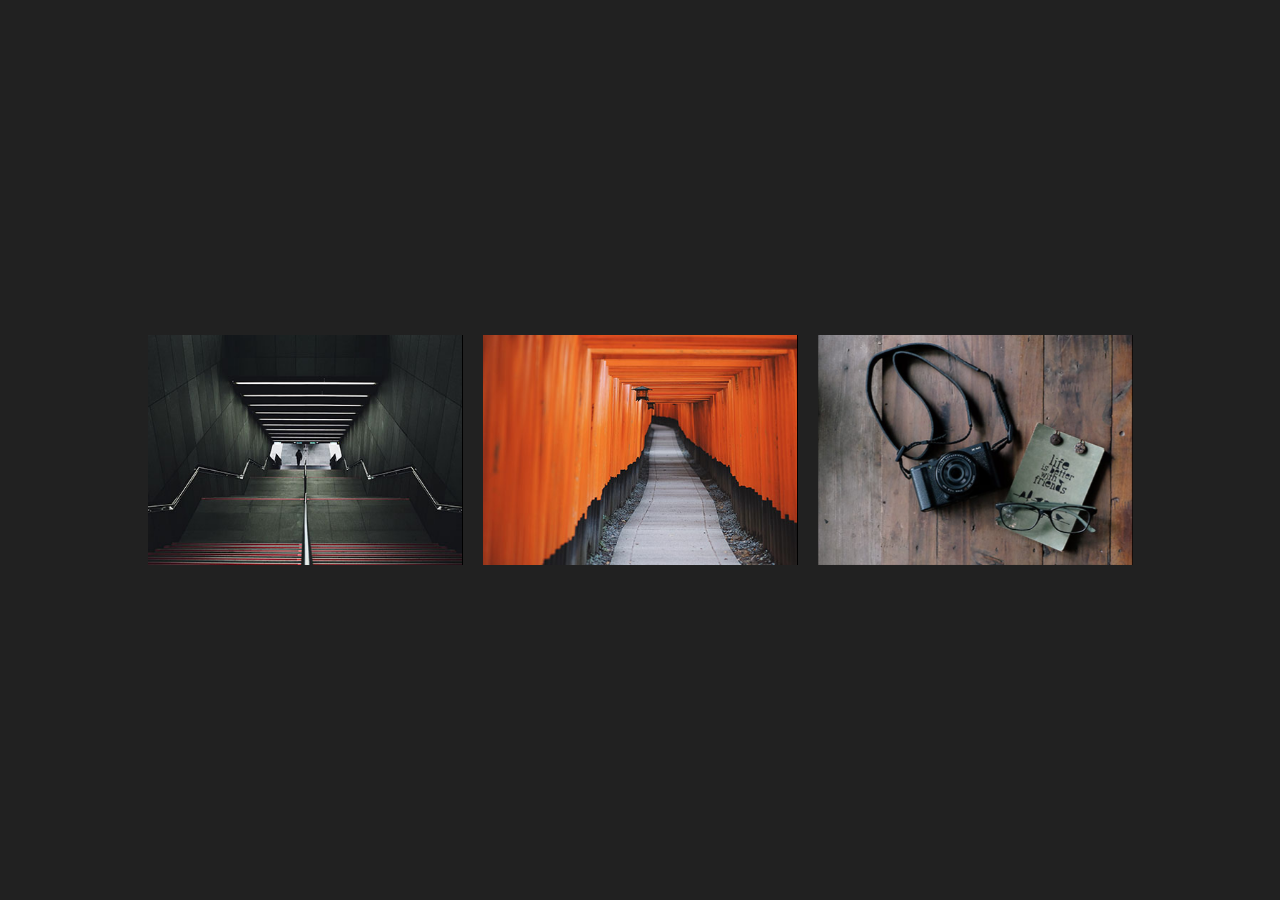
<file: 27-image-with-buttonon-hover/finished-files/index.html>
<!DOCTYPE html>
<html lang="en">
  <head>
    <meta charset="UTF-8" />
    <meta http-equiv="X-UA-Compatible" content="IE=edge" />
    <meta name="viewport" content="width=device-width, initial-scale=1.0" />
    <title>Image Hover Effect</title>
    <link rel="stylesheet" href="styles.css" />
  </head>
  <body>
    <figure class="container">
      <img src="images/img1.jpg" alt="sample89" />
      <figcaption>
        <h3>Buy Now</h3>
      </figcaption>
      <a href="#"></a>
    </figure>
    <figure class="container">
      <img src="images/img2.jpg" alt="sample94" />
      <figcaption>
        <h3>Read More</h3>
      </figcaption>
      <a href="#"></a>
    </figure>
    <figure class="container">
      <img src="images/img3.jpg" alt="sample92" />
      <figcaption>
        <h3>Join Us</h3>
      </figcaption>
      <a href="#"></a>
    </figure>
  </body>
</html>
</file>
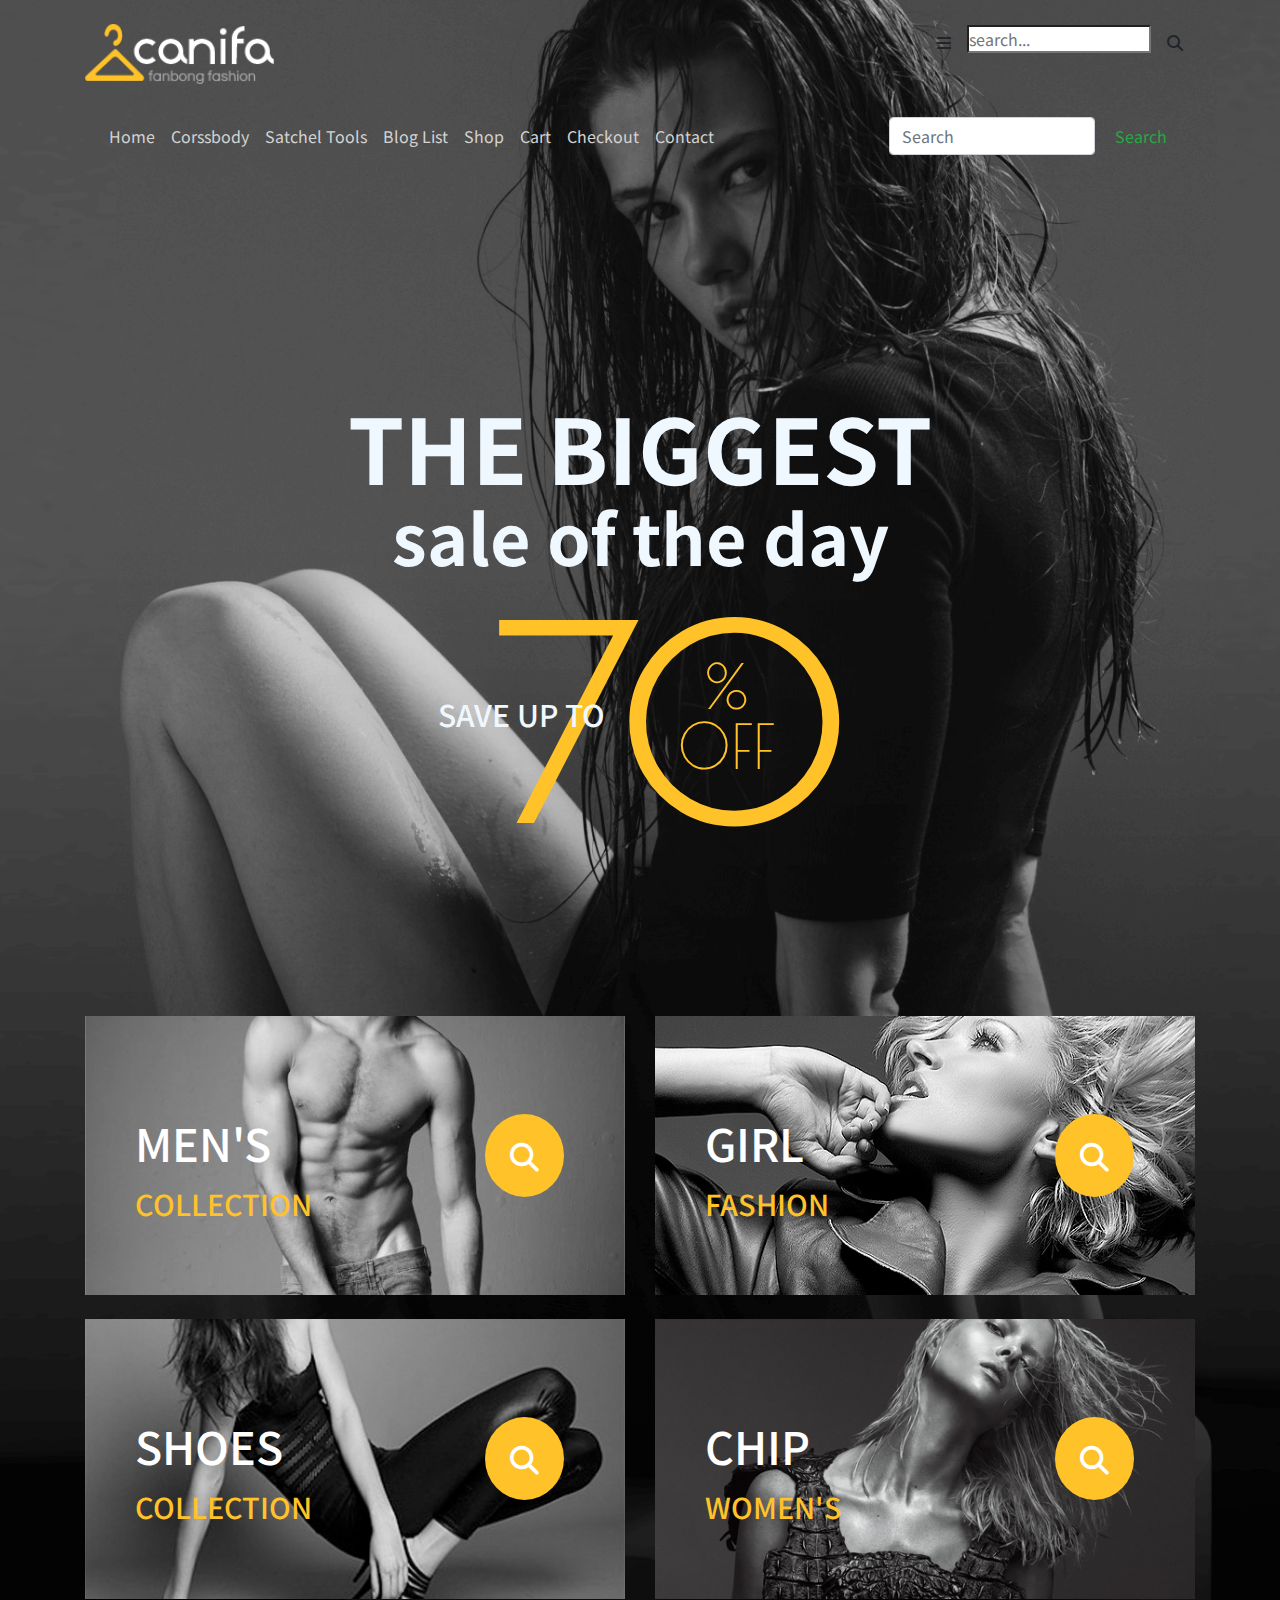
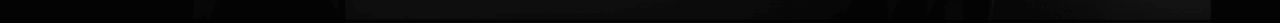
<file: Canifa - Fashion Shop-responsive/imdex.html>
<!DOCTYPE html>
<html lang="en">

<head>
    <meta charset="UTF-8">
    <meta http-equiv="X-UA-Compatible" content="IE=edge">
    <meta name="viewport" content="width=device-width, initial-scale=1.0">
    <title>Canifa - Fashion Shop-responsive</title>
    <link rel="preconnect" href="https://fonts.googleapis.com">
    <link rel="preconnect" href="https://fonts.gstatic.com" crossorigin>
    <link
        href="https://fonts.googleapis.com/css2?family=Mandali&family=Montserrat:wght@400;700&family=Noto+Sans+JP:wght@400;500;700&display=swap"
        rel="stylesheet">
    <link rel="stylesheet" href="https://cdnjs.cloudflare.com/ajax/libs/font-awesome/6.1.0/css/all.min.css">
    <link rel="preconnect" href="https://fonts.googleapis.com">
    <link rel="preconnect" href="https://fonts.gstatic.com" crossorigin>
    <link href="https://fonts.googleapis.com/css2?family=Poiret+One&display=swap" rel="stylesheet">
    <link rel="stylesheet" href="css/animate.css">
    <link rel="stylesheet" href="css/bootstrap.min.css">
    <link rel="stylesheet" href="css/main.css">
</head>

<body>

    <div class="home">
        <header class="header container my-3">
            <div class="row my-2">
                <div class="col-sm-6">
                    <a class="logo" href="#">
                        <img class="logo-img" src="img/logo1.png" alt="logo">
                    </a>
                </div>
                <div class="col-sm-6 header-form">
                    <form class="form">
                        <a class="btn btn1"><i class="fa-solid fa-bars"></i></a>
                        <input type="search" name="search" id="search" placeholder="search...">
                        <a class="btn btn2"><i class="fa-solid fa-magnifying-glass"></i></a>
                    </form>
                </div>
            </div>

            <nav class="navbar navbar-expand-lg my-3">
                <button class="navbar-toggler" type="button" data-toggle="collapse"
                    data-target="#navbarSupportedContent" aria-controls="navbarSupportedContent" aria-expanded="false"
                    aria-label="Toggle navigation">
                    <span class="navbar-toggler-icon"></span>
                </button>

                <div class="collapse navbar-collapse" id="navbarSupportedContent">
                    <ul class="navbar-nav mr-auto">
                        <li class="nav-item">
                            <a class="nav-link" href="#">Home <span class="sr-only">(current)</span></a>
                        </li>
                        <li class="nav-item">
                            <a class="nav-link" href="#">corssbody</a>
                        </li>
                        <li class="nav-item">
                            <a class="nav-link" href="#">satchel tools</a>
                        </li>
                        <li class="nav-item">
                            <a class="nav-link" href="#">blog list</a>
                        </li>
                        <li class="nav-item">
                            <a class="nav-link" href="#">shop</a>
                        </li> 
                        <li class="nav-item">
                            <a class="nav-link" href="#">cart</a>
                        </li> 
                        <li class="nav-item">
                            <a class="nav-link link-color" href="#">checkout</a>
                        </li>  
                        <li class="nav-item">
                            <a class="nav-link" href="#">contact</a>
                        </li>                  
                    </ul>
                    <form class="form-inline my-2 my-lg-0">
                        <input class="form-control mr-sm-2" type="search" placeholder="Search" aria-label="Search">
                        <button class="btn btn-outline-success my-2 my-sm-0" type="submit">Search</button>
                    </form>
                </div>
            </nav>

        </header>

        <div class="main">
            <div class="mainTitel">
                <h1>THE BIGGEST <br><span>sale of the day</span></h1>
                <div class="sale">
                    <strong>70</strong>
                    <span>% <br>off</span>
                    <h3>save up to</h3>
                </div>
            </div>
        </div>
        <div class="container">
            <div class="row">
                <div class="col-lg-6 col-md-6 col-sm-12 mb-4 img-ad">
                    <div class="col-img">
                        <img src="img/ad_01.png" alt="">
                    </div>
                    <div class="img-layer">
                        <h3>men's <br><span>collection</span></h3>
                    </div>
                    <div class="over">
                        <a class="ad-icon" href="#"><i class="fa-solid fa-magnifying-glass"></i></a>
                    </div>
                    <div class="text-hiden">
                        <p>Many students are <br> cash conteos</p>
                    </div>
                </div>
                <div class="col-lg-6 col-md-6 col-sm-12 mb-4 img-ad">
                    <div class="col-img">
                        <img src="img/ad_02.png" alt="">
                    </div>
                    <div class="img-layer">
                        <h3>GIRL<br><span>FASHION</span></h3>
                    </div>
                    <div class="over">
                        <a class="ad-icon" href="#"><i class="fa-solid fa-magnifying-glass"></i></a>
                    </div>
                    <div class="text-hiden">
                        <p>Many students are <br> cash conteos</p>
                    </div>
                </div>
                <div class="col-lg-6 col-md-6 col-sm-12 mb-4 img-ad">
                    <div class="col-img">
                        <img src="img/ad_03.png" alt="">
                    </div>
                    <div class="img-layer">
                        <h3>SHOES<br><span>collection</span></h3>
                    </div>
                    <div class="over">
                        <a class="ad-icon" href="#"><i class="fa-solid fa-magnifying-glass"></i></a>
                    </div>
                    <div class="text-hiden">
                        <p>Many students are <br> cash conteos</p>
                    </div>
                </div>
                <div class="col-lg-6 col-md-6 col-sm-12 mb-4 img-ad">
                    <div class="col-img">
                        <img src="img/ad_04.png" alt="">
                    </div>
                    <div class="img-layer">
                        <h3>CHIP<br><span>WOMEN'S</span></h3>
                    </div>
                    <div class="over">
                        <a class="ad-icon" href="#"><i class="fa-solid fa-magnifying-glass"></i></a>
                    </div>
                    <div class="text-hiden">
                        <p>Many students are <br> cash conteos</p>
                    </div>
                </div>
            </div>
        </div>
    </div>





    

    <script src="js/jquery.slim.min.js"></script>
    <script src="js/popper.min.js"></script>
    <script src="js/bootstrap.min.js"></script>
    <script src="js/index.js"></script>

</body>

</html>
</file>
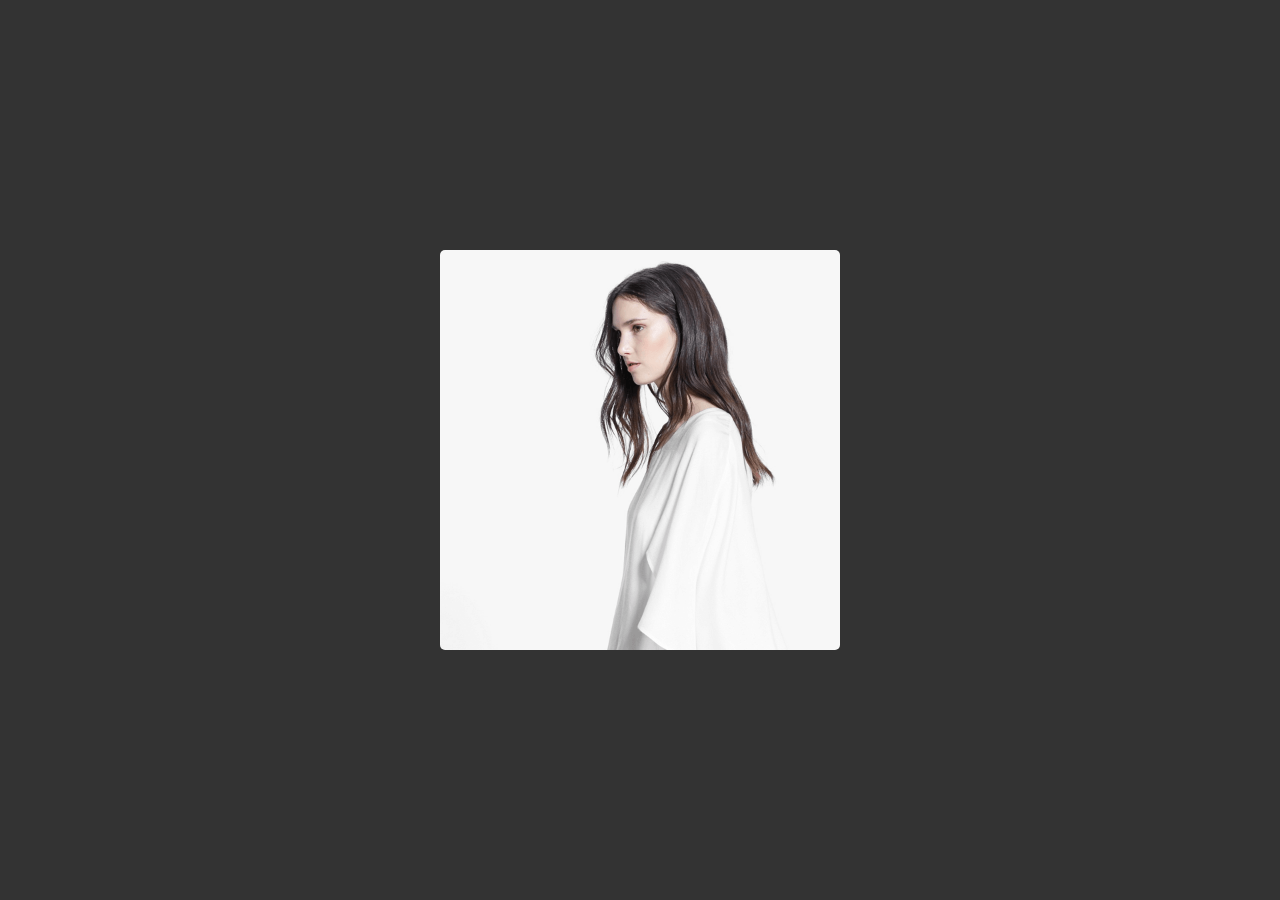
<file: try/try.html>
<!DOCTYPE html>
<html lang="en">
<head>
    <meta charset="UTF-8">
    <meta http-equiv="X-UA-Compatible" content="IE=edge">
    <meta name="viewport" content="width=device-width, initial-scale=1.0">
    <title>Document</title>
    <link rel="stylesheet" href="https://cdnjs.cloudflare.com/ajax/libs/font-awesome/6.1.0/css/all.min.css">
    <link rel="stylesheet" href="https://cdn.jsdelivr.net/npm/bootstrap@4.6.2/dist/css/bootstrap.min.css" integrity="sha384-xOolHFLEh07PJGoPkLv1IbcEPTNtaed2xpHsD9ESMhqIYd0nLMwNLD69Npy4HI+N" crossorigin="anonymous">

    <style>
        *{
            padding: 0;
            margin: 0;
            box-sizing: border-box;
        }
        body{
            height: 100vh;
            display: flex;
            flex-wrap: wrap;
            justify-content: center;
            align-items: center;
            background-color: #333;
        }
        .box{
            position: relative;
            width: 400px;
            height: 400px;
            border-radius: 5px;
            margin: 15px;
            overflow: hidden;
        }
        img{
            width: 100%;
            transition: all linear 0.5s;

        }
        .hover-img{
            position: absolute;
            inset: 0;
            opacity: 0;
        }
        .box:hover img{
            opacity: 0;
        }
        .box:hover .hover-img{
            opacity: 1;
        }
        .layer{
            position: absolute;
            inset: 0;
            background-color: rgba(51, 51, 51, 0.585);
            display: flex;
            flex-direction: column;
            justify-content: center;
            align-items: center;
            transition: all linear 0.5s;
            opacity: 0;
        }
        .box:hover .layer{
            opacity: 1;
        }
        .btn1{
            padding: 10px 20px;
            margin: 10px;
            outline: non;
            border: none;
            background-color: rgb(255, 202, 69);
            color: #fff;
            font-size: 22px;
            cursor: pointer;
        }
        .layerContenr{
            display: flex;
            flex-wrap: wrap;
            flex-direction: column;
            justify-content: center;
            align-items: center;
        }

        #cartContainer{
            position: fixed;
            width: 100%;
            height: 100vh;
            background: rgba(0, 0, 0, 0.874);
            display: none;
            justify-content: center;
            align-items: center;
        }
        .cartBox{
            position: relative;
            width: 60%;
            height: 500px;
            display: flex;
            align-items: center;
            justify-content: space-between;
            color: #fff;
            font-size: 14px;
            overflow: hidden;
        }
        .cartBox .close{
            position: absolute;
            top: 15px;
            right: 15px;
            color: rgb(255, 241, 85);
            font-size: 25px;
            cursor: pointer;
        }
        .cartBox .cartLink{
            color: #fff;
            text-decoration: none;
            font-size: 14px;
        }
        .cartBox .cartLink:hover{
            color: rgb(255, 241, 85);
        }
        .cartBox .cartStars{
            margin: 10px 0;
        }
        .cartBox .cartStars i{
            color: rgb(255, 241, 85);
        }
        .cartBox .cartStars span{
            font-size: 12px;
        }
        .cartBox .list{
            display: flex;
            flex-wrap: wrap;
            list-style: none;
            margin-top: 5px;
        }
        .cartBox .list li{
            padding: 5px 15px;
            font-weight: 500;
        }
        .cartBox .list .first{
            background-color: rgb(222, 235, 245);
            color: rgba(51, 51, 51, 0.792);
        }
        .cartBox .list .last{
            background-color: rgb(172, 193, 208);
            color: rgb(17, 17, 17);
        }
        .cartBox .cartP{
            padding-bottom: 25px;
            border-bottom: 1px solid rgb(255, 241, 85);
        }
        .cartBox .cart{
            display: flex;
            justify-content: space-around;
            align-items: center;
            margin-top: 15px;
        }
        .cartBox .cartLabel{
            font-size: 16px;
        }
        .cartBox .cartInp{
            border-radius: 0;
            width: 70px;
            text-align: center;
        }
        .cartBox .cartQTY{
            display: flex;
        }
        .cartBox .qty{
            padding: 7px 12px;
            background-color: rgb(149, 174, 194);
            color: #333;
            text-align: center;
            font-size: 16px;
            font-weight: 500;
        }
        #close {
            z-index: 999;
        }
            


    </style>
</head>
<body>
    

    <div class="box">
        <img src="img/2 (1).png" alt="">
        <img class="hover-img" src="img/17.png" alt="">
        <div class="layer">
            <div class="layerContenr">
                <div class="layer-icon">
                    <button class="btn btn1">1</button>
                    <button class="btn btn1">2</button>
                    <button class="btn btn1">3</button>
                </div>
                <button id="add" class="btn btn1">add to cart</button>
            </div>
        </div>
    </div>


    <div id="cartContainer">
        <div class="cartBox">
            <i class="fa-solid fa-xmark close" id="close"></i>
            <div class="row">
                <div class="col-md-5 col-sm-6">
                    <div class="cartImg">
                        <img src="img/10.png" alt="">
                    </div>
                </div>
                <div class="col-md-7 col-sm-6">
                    <a class="cartLink" href="#">Sunt In Culpa Qui Offic</a>
                    <div class="cartStars">
                        <i class="fa-solid fa-star"></i>
                        <i class="fa-solid fa-star"></i>
                        <i class="fa-solid fa-star"></i>
                        <i class="fa-solid fa-star"></i>
                        <i class="fa-solid fa-star-half"></i>
                        <span>( votes )</span>
                    </div>
                    <ul class="list">
                        <li class="first">Product ID</li>
                        <li class="last">msj015c-Khaki-M</li>
                    </ul>
                    <ul class="list">
                        <li class="first">Avilability</li>
                        <li class="last">In stock</li>
                    </ul>
                    <p class="cartP">Lorem ipsum dolor sit amet consectetur adipisicing elit. Voluptates dolorem aut explicabo,
                        et soluta omnis dignissimos ipsam error esse, expedita vel a! Quibusdam molestiae quia rerum totam repellendus tempore itaque.
                        Lorem ipsum dolor sit amet consectetur adipisicing elit. Modi officiis, doloremque dolor officia dignissimos quas eveniet minima molestias illo, atque,
                    </p>
                    <h3 class="mt-2">£355.00 </h3>
                    <span>7464 in stock</span>
                    <form action="" class="cart">
                        <div class="">
                            <label class="cartLabel">QTY :</label>
                        </div>
                        <div class="cartQTY">
                            <div class="qty"><span>-</span></div>
                            <input type="number" min="1" max="12" name="quantity" value="1" class="form-control cartInp" title="qyt">
                            <div class="qty"><span>+</span></div>
                        </div>
                        <div class="">
                            <button class="btn btn-info">Add To Cart</button>
                        </div>
                    </form>
                </div>
            </div>
        </div>
    </div> 



    <script src="./js/jquery.slim.min.js"></script>
    <script src="./js/popper.min.js"></script>
    <script src="./js/bootstrap.min.js"></script>
    <script src="js/index.js"></script>
</body>
</html>
</file>
<file: css/style.css>
*{
    padding: 0;
    margin: 0;
    box-sizing: border-box;
}
body{
    scroll-behavior: smooth;
    color: aliceblue;
    font-family: 'Mandali', sans-serif;
    font-family: 'Montserrat', sans-serif;
    font-family: 'Noto Sans JP', sans-serif;
    font-size: 1rem;
}
img{
    width: 100%;
}
a{
    text-decoration: none;
}
ul{
    list-style: none;
}
.container{     
    width: 90%;
}


.canifa{
    background-image: url("../img/bg_header1.png");
    background-repeat: no-repeat;
    background-position: center;
    height: 1750px;
    overflow: hidden;
}
.canifa .header{
    width: 100%;
    margin-top: 40px;
}
.canifa .header .logo{
    display: flex;
    justify-content: space-between;
    align-items: center;
    padding: 16px 0;
    border-bottom: 1px solid rgba(170, 174, 182, 0.34);
}
.canifa .header .logo img{
    width: 180px;
}
.canifa .header .logo .search{
    display: flex;
}
.canifa .header .logo .search .btn{
    border: none;
    border-radius: 0;
}
.canifa .header .logo .search .btn1{
    background: rgba(255, 255, 255, 0.9);
    color: #333;
}
.canifa .header .logo .search .btn2{
    color: rgba(255, 255, 255, 0.9);
    background: #333;
}
.canifa .header .logo .search input{
    outline: none;
    border: none;
    height: 40px;
    padding: 0 55px 0 15px;
    background: rgba(145, 144, 144, 0.3);
    color: #fff;
}
.canifa .header .logo .search input::placeholder{
    color: #fff;
}
.canifa .header .links{
    margin: 10px 0;
    display: flex;
    justify-content: space-between;
    align-items: center;
}
.canifa .header .links ul{
    display: flex;
    align-items: center;
    margin-top: 16px;
}
.canifa .header .links ul li{
    margin-right: 30px;
}
.canifa .header .links ul li a{
    color: #d3d3d3;
    opacity: 0.7;
    font-weight: 500;
    text-transform: uppercase;
}
.canifa .header .links ul li a:hover{
    opacity: 1;
    text-decoration: none;
}
.canifa .header .links .icon{
    display: flex;
    justify-content: flex-end;
}
.canifa .header .links .icon i{
    margin-left: 18px;
    cursor: pointer;
}
.canifa .main{
    position: relative;
    padding: 210px 0;
    margin-bottom: 220px;
    display: flex;
    justify-content: center;
    align-items: center;
}
.canifa .main h1{
    text-align: center;
    font-size: 90px;
    font-weight: 700;
    line-height: 0.9;
}
.canifa .main h1 span{
    font-size: 70px;
}
.canifa .main .mainTitel{
    display: flex;
    justify-content: center;
    flex-direction: column;
}
.canifa .main .mainTitel .sale{
    width: 560px;
    position: relative;
    text-align: center;
    background-color: rgba(51, 51, 51, 0.644);
    margin: -90px 0 100px 0;
    display: flex;
    flex-direction: column;
}
.canifa .main .mainTitel .sale strong{
    position: absolute;
    color: #ffc229;
    font-size: 260px;
    font-family: 'Poiret One', cursive;
    margin-top: 40px;
    left: 150px;
}
.canifa .main .mainTitel .sale span{
    font-size: 60px;
    line-height: 1;
    color: #ffc229;
    font-family: 'Poiret One', cursive;
    text-transform: uppercase;
    position: absolute;
    top: 170px;
    left: 330px;
}
.canifa .main .mainTitel .sale h3{
    font-size: 30px;
    text-transform: uppercase;
    left: 90px;
    position: absolute;
    top: 210px;
}
.canifa .img-ad{
    position: relative;
    overflow: hidden;

}
.canifa .img-ad .img-layer{
    width: 100%;
    height: 100%;
    display: flex;
    position: absolute;
    inset: 0;
}
.canifa .img-ad .img-layer h3{
    font-size: 2.8rem;
    text-transform: uppercase;
    color: #fff;
    margin: 0 15px;
    overflow: hidden;
    position: relative;
    top: 100px;
    left: 50px;
}
.canifa .img-ad .img-layer span{
    color: #ffc229;
    font-size: 1.8rem;
}
.canifa .img-ad .ad-icon{
    position: absolute;
    top: 35%;
    right: 60px;
    font-size: 1.8rem;
    color: #fff;
    padding: 20px 25px;
    background-color: #ffc229;
    border-radius: 50%;
    transition: all 0.7s;
}
.over{
    margin-right: 16px;
    position: absolute;
    inset: 0;
    overflow: hidden;
}
.canifa .img-ad:hover .text-hiden{
    right: 40px;
    visibility: visible;
}
.canifa .img-ad:hover a{
    background-color: #ffc22989;
    padding: 230px 230px;
    top: -130px;
    right: -50px;
    font-size: 3rem;
}
.canifa .img-ad .text-hiden{
    position: absolute;
    bottom: 30px;
    right: -145px;
    transition: all 0.5s;
    letter-spacing: 1px;
    z-index: 1;
    visibility: hidden;
}
.canifa .img-ad .text-hiden p{
    color: #fff;
    text-transform: uppercase;
    font-weight: 400;

}
/*******************************************************/
.new-arrivals{
    padding: 60px 0;
}
.new-arrivals .logo2{
    margin: 0 auto 25px;
    display: flex;
    flex-direction: column;
}
.new-arrivals .logo2 .titel{
    margin: 20px auto;
    display: flex;
    justify-content: center;
    align-items: center;
    transition: all 0.5s;
}
.new-arrivals .logo2 h2{
    color: rgb(51, 51, 51);
    text-transform: uppercase;
    letter-spacing: 1px;
}
.new-arrivals .logo2 .titel:hover i{
    visibility: visible;
    background-color: #ffc229;
}
.new-arrivals .logo2 i{
    font-size: 1.3rem;
    margin: 20px;
    padding: 7px;
    background-color: #333;
    border-radius: 50%;
    color: #fff;
    transition: all 0.5s;
    cursor: pointer;
    visibility: hidden;
}
.new-arrivals .img-logo{
    width: 30%;
    margin: auto;
}
.new-arrivals .card , .fashion .card{
    border: none;
    border-radius: 0;
}
.changeImg{
    position: relative;
    overflow: hidden;
}
.changeImg .imgFront{
    transition: all linear 0.4s;
}
.changeImg .imgBack{
    position: absolute;
    transition: all linear 0.4s;
    inset: 0;
    opacity: 0;
}
.changeImg:hover .imgFront{
    opacity: 0;
}
.changeImg:hover .imgBack{
    opacity: 1;
}
.changeImg .layer{
    position: absolute;
    inset: 0;
    background-color: rgba(51, 51, 51, 0.363);
    display: flex;
    flex-direction: column;
    justify-content: center;
    align-items: center;
    transition: all linear 0.4s;
    opacity: 0;
}
.changeImg:hover .layer{
    opacity: 1;
}
.changeImg .layer .layerContent{
    display: flex;
    flex-direction: column;
    justify-content: center;
    align-items: center;
    padding: 10px 10px 0 10px;
    border: 1px solid #ffc229;
}
.layer-icon i{
    padding: 10px;
    margin: 20px 5px;
    cursor: pointer;
    transition: all linear 0.3s;
}
.layer-icon i:hover{
    background-color: #f5b106;
}
.layer .btn1{
    background-color: #ffc229;
    color: #fff;
    border-radius: 0;
}
.layer .btn1:hover{
    background-color: #f5b106;
}



.new-arrivals .card .card-body , .fashion .card .card-body{
    color: #333;
    text-align: center;
}



.new-arrivals .back{
    position: relative;
}
.new-arrivals .back img{
    z-index: 1;
}
.new-arrivals .back .content{
    display: flex;
    justify-content: center;
    align-items: center;
    position: absolute;
    inset: 0;
    background-color: rgba(51, 51, 51, 0.751);
}
.new-arrivals .back .content .icons{
    margin-top: 10px;
    margin-bottom: 20px;
}
.new-arrivals .back .content .icons i{
    padding: 15px;
    color: #fff;
    transition: all 0.3s;
}
.new-arrivals .back .content button{
    padding: 15px 20px;
    outline: none;
    background: #ffc229;
    color: #f9f9f9;
    text-transform: uppercase;
    font-size: 14px;
    margin: 1px;
    border: none;
    transition: all 0.3s;
}
.new-arrivals .back .content .bord{
    position: absolute;
    /* background-color: #333; */
    display: flex;
    flex-direction: column;
    justify-content: center;
    align-items: center;
    padding: 10px 20px 0 ;
    border: 1px solid #ffc229;
    z-index: 2;
}


/*******************************************************/
.live-style .ads{
    width: 100%;
    display: flex;
}
.live-style .ads .ad-left , .ad-right{
    width: 50%;
}
.live-style .ads .ad-left-big{
    width: 67%;
}
.live-style .ads .ad-right-big{
    width: 33.5%;
}
.live-style .ad-style{
    background: #f9f9f9;
    transition: all 0.5s;
}
.live-style .ad-style:hover{
    background: #333;
}
.live-style .ad-style:hover span{
    color: #fff;
}
.live-style .ad-style h2{
    padding: 80px 0 0 40px;
    color: #ffc229;
    text-transform: uppercase;
    font-size: 60px;
    line-height: 1;
}
.live-style .ad-style .span1 , .span2 , .shop .light .span1 , .span2{
    color: #333;
    font-size: 30px;
    line-height: 1;
}
.live-style .shop{
    display: flex;
}
.live-style .shop .shop-content{
    width: 33.3333%;
}
.live-style .shop .light{
    background: #f9f9f9;
}
.live-style .shop .dark{
    background: #333;
}
.live-style .shop .shop-content h2{
    padding: 80px 0 0 40px;
    color: #ffc229;
    text-transform: uppercase;
    font-size: 60px;
    line-height: 1;
}
.live-style .shop .dark .span1 , .span2{
    color: #fff;
    font-size: 30px;
    line-height: 1;
}
/*******************************************************/
.fashion{
    padding: 60px 0 0 0;
}
.fashion .logo2{
    margin: 0 auto 25px;
    display: flex;
    flex-direction: column;
}
.fashion .logo2 .links{
    margin: 20px auto;
    display: flex;
    justify-content: center;
    align-items: center;
    transition: all 0.5s;
}
.fashion .logo2 .links ul{
    display: flex;
    align-items: center;
}
.fashion .logo2 .links ul li a{
    margin: 0 15px;
    text-transform: uppercase;
    color: #333;
    font-size: 1.8rem;
    font-weight: 500;
}
.fashion .logo2 .links ul li a:hover{
    text-decoration: none;
}
.fashion .logo2 .links ul li a:active{
    color: #ffc229;
}
.fashion .logo2 h2{
    color: rgb(51, 51, 51);
    text-transform: uppercase;
    letter-spacing: 1px;
}
.fashion .logo2 .links:hover i{
    visibility: visible;
    background-color: #ffc229;
}
.fashion .logo2 i{
    font-size: 1.3rem;
    margin: 20px;
    padding: 7px;
    background-color: #333;
    border-radius: 50%;
    color: #fff;
    transition: all 0.5s;
    cursor: pointer;
    visibility: hidden;
}
.fashion .img-logo{
    width: 30%;
    margin: auto;
}

.designers{
    padding: 60px 0;
    background-image: url("../img/parallax_011.png");
    background-size: cover;
    background-attachment: fixed;
    background-position: center;
    background-repeat: no-repeat;
}
.designers .designer{
    display: flex;
    flex-wrap: wrap;
    justify-content: center;
    align-items: center;
}
.designers .designer .title h3{
    text-transform: uppercase;
    font-size: 2.2rem;
    font-weight: 500;
}
.designers .designer .designers-img{
    margin: 0 30px;
    display: flex;
    flex-wrap: nowrap;
    justify-content: space-between;
}
.designers .designer .designers-img .image{ 
    margin: 12px;
    border: 1px solid #d3d3d3;
    padding: 10px;
    overflow: hidden;
    transition: transform 0.3s;
}
.designers .designer .designers-img .image img{
    transition: all 0.3s;
}
.designers .designer .designers-img .image:hover img{
    transform: scale(1.2);
}
.designers .designer .designer-btn button{
    background-color: #f9f9f9;
    border: none;
    outline: none;
    padding: 8px 30px;
    transition: all 0.5s;
}
.designers .designer .designer-btn a{
    color: #333;
    text-transform: uppercase;
    font-size: 0.9rem;
}
.designers .designer .designer-btn a:hover{
    text-decoration: none;
}
.designers .designer .designer-btn button:hover{
    background: #ffc229;
}
.designers .designer .designer-btn button:hover a{
    color: #f9f9f9;
}
/*******************************************************/
.collection{
    padding: 60px 0;
}
.collection .img-collection{
    position: relative;
}
.collection .img-collection:hover .text{
    background-color: rgba(51, 51, 51, 0.307);
}
.collection .image{
    margin: 10px 0;
    overflow: hidden;
    transition: all 0.3s;
}
.collection .img-collection img{
    transition: all 0.5s;
}
.collection .img-collection:hover img{
    transform: scale(1.2);
    /* transition: all 0.3s; */
}
.collection .img-collection .text{
    text-align: center;
    color: #333;
    display: flex;
    align-items: center;
    justify-content: center;
    position: absolute;
    inset: 0;
    transition: all 0.3s;
}
.collection .img-collection .text strong{
    background-color: rgba(62, 62, 62, 0.364);
    color: #f9f9f9;
    text-transform: uppercase;
    padding: 30px;
    border-radius: 50%;
}
.collection .img-collection .text h4{
    font-size: 2rem;
    letter-spacing: 1px;
    text-transform: uppercase;
}
.collection .flex{
    display: flex;
    flex-wrap: wrap;
    align-items: center;
}
.collection .ad-image{
    width: 20%;
    margin-bottom: 10px;
    padding: 0 5px;
    position: relative;
}

.customServices{
    padding: 60px 0;
    background: #fff;
}
.customServices .logo , .blog .logo{
    display: flex;
    flex-wrap: wrap;
    flex-direction: column;
    justify-content: center;
    align-items: center;
}
.customServices .logo .img-logo , .blog .logo .img-logo{
    width: 30%;
}
.customServices .logo h2 , .blog .logo h2{
    color: #333;
    font-size: 2rem;
    margin: 20px 0;
    text-transform: uppercase;
}
.customServices .service{
    padding: 15px;
    margin: 20px 0;
    display: flex;
    flex-direction: column;
    align-items: center;
}
.customServices .service .img-icon{
    /* padding: 25px; */
    margin: 20px 0;
    width: 90px;
    height: 90px;
    border: 1px solid rgba(51, 51, 51, 0.414);
    border-radius: 50%;
    transition: all 0.3s;
    display: flex;
    justify-content: center;
    align-items: center;
}
.customServices .service .img-icon img{
    width: 40%;
    transition: all 0.3s;
}
.customServices .service .img-icon:hover img{
    transform: rotate(50deg);
}
.customServices .service h4{
    font-size: 1.1rem;
    text-align: center;
    color: rgba(51, 51, 51, 0.838);
}
.customServices .service p{
    color: rgba(51, 51, 51, 0.845);
    text-align: center;
    font-size: 0.9rem;
} 
/*******************************************************/
.blog{
    padding: 60px 0;
    background-image: url("../img/bg_blog1.png");
    background-position: center;
    background-size: cover;
    background-attachment: fixed;
}
.blog .logo h2{
    color: #ffffff;
}
.blog .our-blog{
    margin-top: 25px;
    position: relative;
    transition: all 0.3s;
}

.blog .our-blog:hover .blog-layer{
    display: block;
opacity: 1;
}

.blog .blog-layer{
    position: absolute;
    background-color: #333333ac;
    inset: 0;
    opacity: 0;
    transition: all 0.3s ease-in-out;
}
/*******************************************************/
.mail{
    padding: 0 0 30px 0;
    background-image: url("../img/parallax_021.png");
    background-position: bottom;
    background-attachment: fixed;
}
.mail .light{
    height: 100px;
    background-color: #fff;
}
.mail .media i{
    font-size: 2rem;
    margin: 10px 10px 0 0;
}
.mail .media p{
    font-size: 0.8rem;
    color: #ffffff;
    margin: 5px;
}
.mail .sign form{
    margin-top: 20px;
    padding: 30px;
    display: flex;
    flex-direction: row;
    justify-content: space-between;
    align-items: center;
}
.mail .sign input{
    padding: 15px;
    outline: none;
    border: none;
    width: 80%;
}
.mail .sign button{
    padding: 15px 35px;
    border: none;
    color: #d3d3d3;
    background: #333;
    transition: all 0.4s;
}
.mail .sign button:hover{
    color: #fff;
    background: #ffc229;
}
/*******************************************************/
.footer{
    overflow: hidden;
}
.footer .links{
    padding: 15px 0;
    background-color: #333;
    color: #f9f9f9;
    display: flex;
    justify-content: center;
    align-items: center;
}
.footer .links label{
    margin: 10px 30px 0 0;
}
.footer .links a{
    margin: 10px 30px 0 0;
    color: #f9f9f9;
}
.footer .links a:hover{
    text-decoration: none;
}
.footer .main-footer{
    background: rgb(51, 48, 48);
    padding: 40px 0 60px 0;
}
.footer .img-footer{
    display: flex;
    justify-content: flex-start;
    align-items: center;
}
.footer .img-footer img{
    width: 30%;
}
.footer .img-footer span{
    margin: 0 10px;
}

/* ************* JS ************* */
#cartContainer{
    position: fixed;
    width: 100%;
    height: 100vh;
    background: rgba(0, 0, 0, 0.874);
    display: flex;
    justify-content: center;
    align-items: center;
}
.cartBox{
    position: relative;
    width: 60%;
    height: 500px;
    display: flex;
    align-items: center;
    justify-content: space-between;
    color: #fff;
    font-size: 14px;
    overflow: hidden;
}
.cartBox .close{
    position: absolute;
    top: 15px;
    right: 15px;
    color: rgb(255, 241, 85);
    font-size: 25px;
    cursor: pointer;
}
.cartBox .cartLink{
    color: #fff;
    text-decoration: none;
    font-size: 14px;
}
.cartBox .cartLink:hover{
    color: rgb(255, 241, 85);
}
.cartBox .cartStars{
    margin: 10px 0;
}
.cartBox .cartStars i{
    color: rgb(255, 241, 85);
}
.cartBox .cartStars span{
    font-size: 12px;
}
.cartBox .list{
    display: flex;
    flex-wrap: wrap;
    list-style: none;
    margin-top: 5px;
}
.cartBox .list li{
    padding: 5px 15px;
    font-weight: 500;
}
.cartBox .list .first{
    background-color: rgb(222, 235, 245);
    color: rgba(51, 51, 51, 0.792);
}
.cartBox .list .last{
    background-color: rgb(172, 193, 208);
    color: rgb(17, 17, 17);
}
.cartBox .cartP{
    padding-bottom: 25px;
    border-bottom: 1px solid rgb(255, 241, 85);
}
.cartBox .cart{
    display: flex;
    justify-content: space-around;
    align-items: center;
    margin-top: 15px;
}
.cartBox .cartLabel{
    font-size: 16px;
}
.cartBox .cartInp{
    border-radius: 0;
    width: 70px;
    text-align: center;
}
.cartBox .cartQTY{
    display: flex;
}
.cartBox .qty{
    padding: 7px 12px;
    background-color: rgb(149, 174, 194);
    color: #333;
    text-align: center;
    font-size: 16px;
    font-weight: 500;
}
</file>
<file: 27-image-with-buttonon-hover/finished-files/styles.css>
@import url(https://fonts.googleapis.com/css?family=Open+Sans:600;);

body {
  margin: 0;
  background-color: #212121;
  width: 100%;
  height: 100vh;
  display: flex;
  align-items: center;
  justify-content: center;
  flex-wrap: wrap;
}

.container {
  background-color: #000;
  display: inline-block;
  font-family: 'Open Sans', sans-serif;
  font-size: 16px;
  margin: 10px;
  max-width: 315px;
  min-width: 230px;
  overflow: hidden;
  position: relative;
  text-align: center;
  width: 100%;
}

.container * {
  -webkit-box-sizing: border-box;
  box-sizing: border-box;
  -webkit-transition: all 0.35s ease;
  transition: all 0.35s ease;
}

.container h3 {
  background-color: #000000;
  border: 2px solid #fff;
  color: #fff;
  font-size: 1em;
  font-weight: 600;
  letter-spacing: 1px;
  margin: 0;
  padding: 5px 10px;
  text-transform: uppercase;
}

.container:before,
.container:after {
  position: absolute;
  top: 0;
  bottom: 0;
  left: 0;
  right: 0;
  -webkit-transition: all 0.35s ease;
  transition: all 0.35s ease;
  background-color: #000000;
  border-left: 3px solid #fff;
  border-right: 3px solid #fff;
  content: '';
  opacity: 0.9;
  z-index: 1;
}

.container:before {
  -webkit-transform: skew(45deg) translateX(-155%);
  transform: skew(45deg) translateX(-155%);
}

.container:after {
  -webkit-transform: skew(45deg) translateX(155%);
  transform: skew(45deg) translateX(155%);
}

.container img {
  backface-visibility: hidden;
  max-width: 100%;
  vertical-align: top;
}

.container figcaption {
  top: 50%;
  left: 50%;
  position: absolute;
  z-index: 2;
  -webkit-transform: translate(-50%, -50%) scale(0.5);
  transform: translate(-50%, -50%) scale(0.5);
  opacity: 0;
  -webkit-box-shadow: 0 0 10px #000000;
  box-shadow: 0 0 10px #000000;
}

.container a {
  position: absolute;
  top: 0;
  bottom: 0;
  left: 0;
  right: 0;
  z-index: 3;
}

.container:hover > img,
.container.hover > img {
  opacity: 0.5;
}

.container:hover:before,
.container.hover:before {
  -webkit-transform: skew(45deg) translateX(-55%);
  transform: skew(45deg) translateX(-55%);
}

.container:hover:after,
.container.hover:after {
  -webkit-transform: skew(45deg) translateX(55%);
  transform: skew(45deg) translateX(55%);
}

.container:hover figcaption,
.container.hover figcaption {
  -webkit-transform: translate(-50%, -50%) scale(1);
  transform: translate(-50%, -50%) scale(1);
  opacity: 1;
}
</file>
<file: Canifa - Fashion Shop-responsive/css/main.css>
:root {
    --text: #ffc229;
    --dark: #333;

}

*{
    padding: 0;
    margin: 0;
    box-sizing: border-box;
}
body{
    scroll-behavior: smooth;
    color: aliceblue;
    font-family: 'Mandali', sans-serif;
    font-family: 'Montserrat', sans-serif;
    font-family: 'Noto Sans JP', sans-serif;
    font-size: 1rem;
}
img{
    width: 100%;
}
a{
    text-decoration: none;
}
ul{
    list-style: none;
}


.home{
    overflow: hidden;
    background-image: url('../img/bg_header1.png');
    background-repeat: no-repeat;
    background-position: center;
    background-size: cover;
}

.header{
    display: flex;
    flex-direction: column;
}
.header .logo-img{
    width: 35%;
}
.header .form{
    margin-right: 0 ;
}
.header .header-form{
    display: flex;
    justify-content: end;
}
.header .btn{
    border: none;
    border-radius: 0;
}

nav .nav-link{
    text-transform: capitalize;
    color: #d3d3d3;
}

/**************************************/
.main{
    position: relative;
    padding: 210px 0;
    margin-bottom: 220px;
    display: flex;
    justify-content: center;
    align-items: center;
}
.main h1{
    text-align: center;
    font-size: 90px;
    font-weight: 700;
    line-height: 0.9;
}
.main h1 span{
    font-size: 70px;
}
.main .mainTitel{
    display: flex;
    justify-content: center;
    flex-direction: column;
}
.main .mainTitel .sale{
    width: 560px;
    position: relative;
    text-align: center;
    background-color: rgba(51, 51, 51, 0.644);
    margin: -90px 0 100px 0;
    display: flex;
    flex-direction: column;
}
.main .mainTitel .sale strong{
    position: absolute;
    color: var(--text);
    font-size: 260px;
    font-family: 'Poiret One', cursive;
    margin-top: 40px;
    left: 150px;
}
.main .mainTitel .sale span{
    font-size: 60px;
    line-height: 1;
    color: var(--text);
    font-family: 'Poiret One', cursive;
    text-transform: uppercase;
    position: absolute;
    top: 170px;
    left: 330px;
}
.main .mainTitel .sale h3{
    font-size: 30px;
    text-transform: uppercase;
    left: 90px;
    position: absolute;
    top: 210px;
}
.img-ad{
    position: relative;
    overflow: hidden;

}
.img-ad .img-layer{
    width: 100%;
    height: 100%;
    display: flex;
    position: absolute;
    inset: 0;
}
.img-ad .img-layer h3{
    font-size: 2.8rem;
    text-transform: uppercase;
    color: #fff;
    margin: 0 15px;
    overflow: hidden;
    position: relative;
    top: 100px;
    left: 50px;
}
.img-ad .img-layer span{
    color: var(--text);
    font-size: 1.8rem;
}
.img-ad .ad-icon{
    position: absolute;
    top: 35%;
    right: 60px;
    font-size: 1.8rem;
    color: #fff;
    padding: 20px 25px;
    background-color: var(--text);
    border-radius: 50%;
    transition: all 0.7s;
}
.over{
    margin-right: 16px;
    position: absolute;
    inset: 0;
    overflow: hidden;
}
.img-ad:hover .text-hiden{
    right: 40px;
    visibility: visible;
}
.img-ad:hover a{
    background-color: #ffc22980;
    padding: 230px 230px;
    top: -130px;
    right: -50px;
    font-size: 3rem;
}
.img-ad .text-hiden{
    position: absolute;
    bottom: 30px;
    right: -180px;
    transition: all 0.5s;
    letter-spacing: 1px;
    z-index: 1;
    visibility: hidden;
}
.img-ad .text-hiden p{
    color: #fff;
    text-transform: uppercase;
    font-weight: 400;

}
</file>
